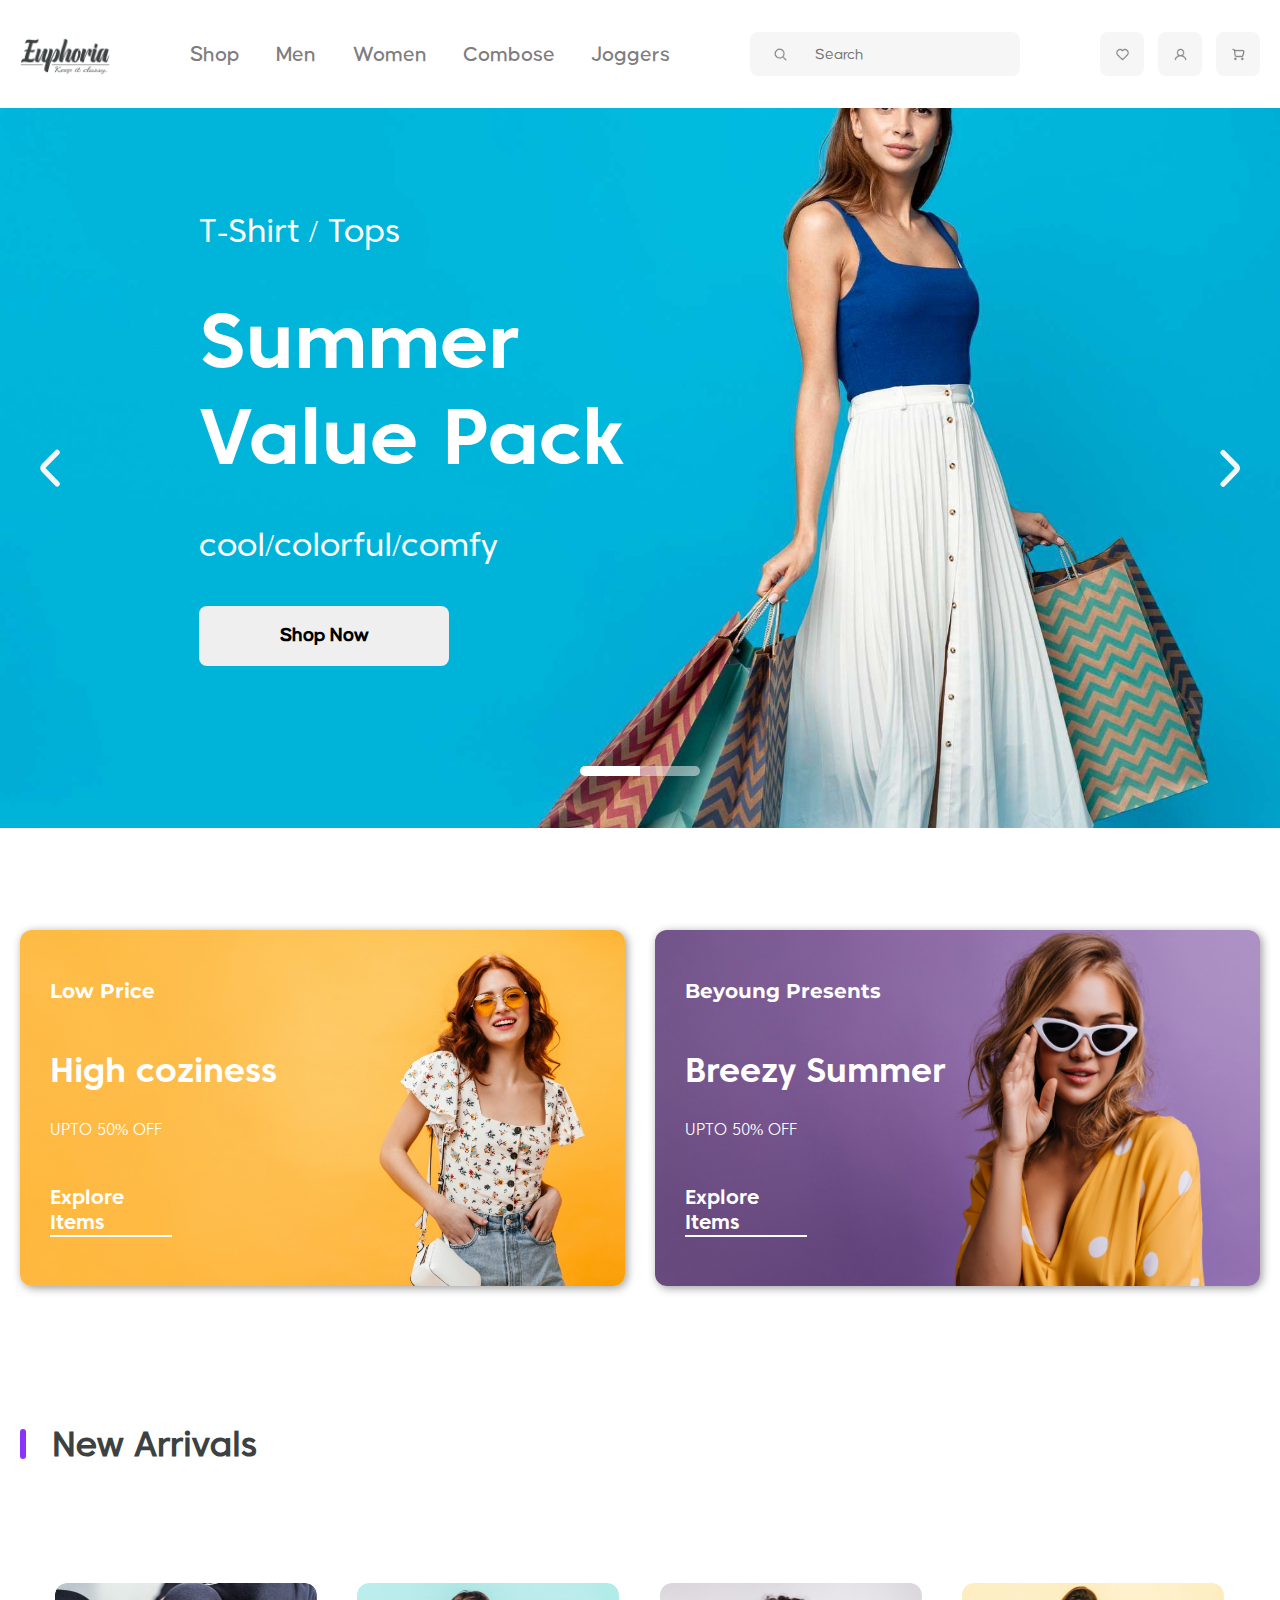
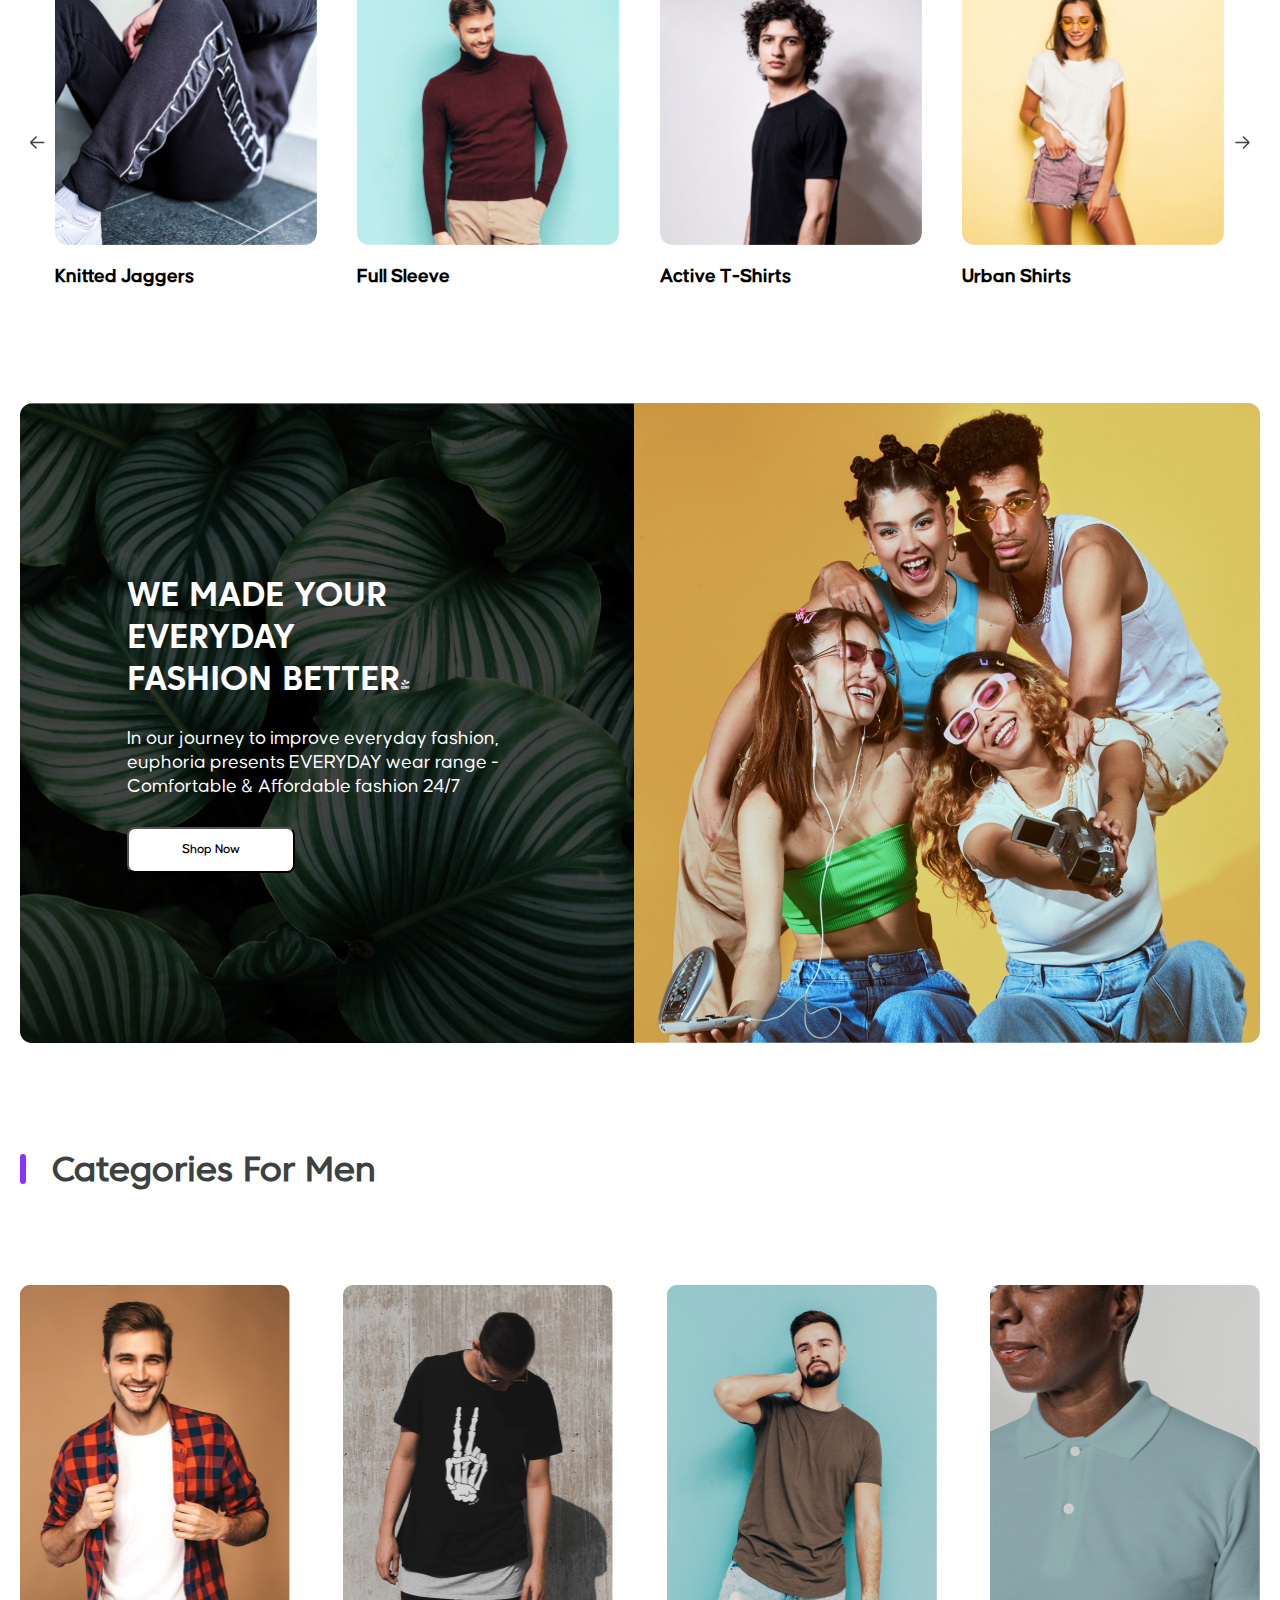
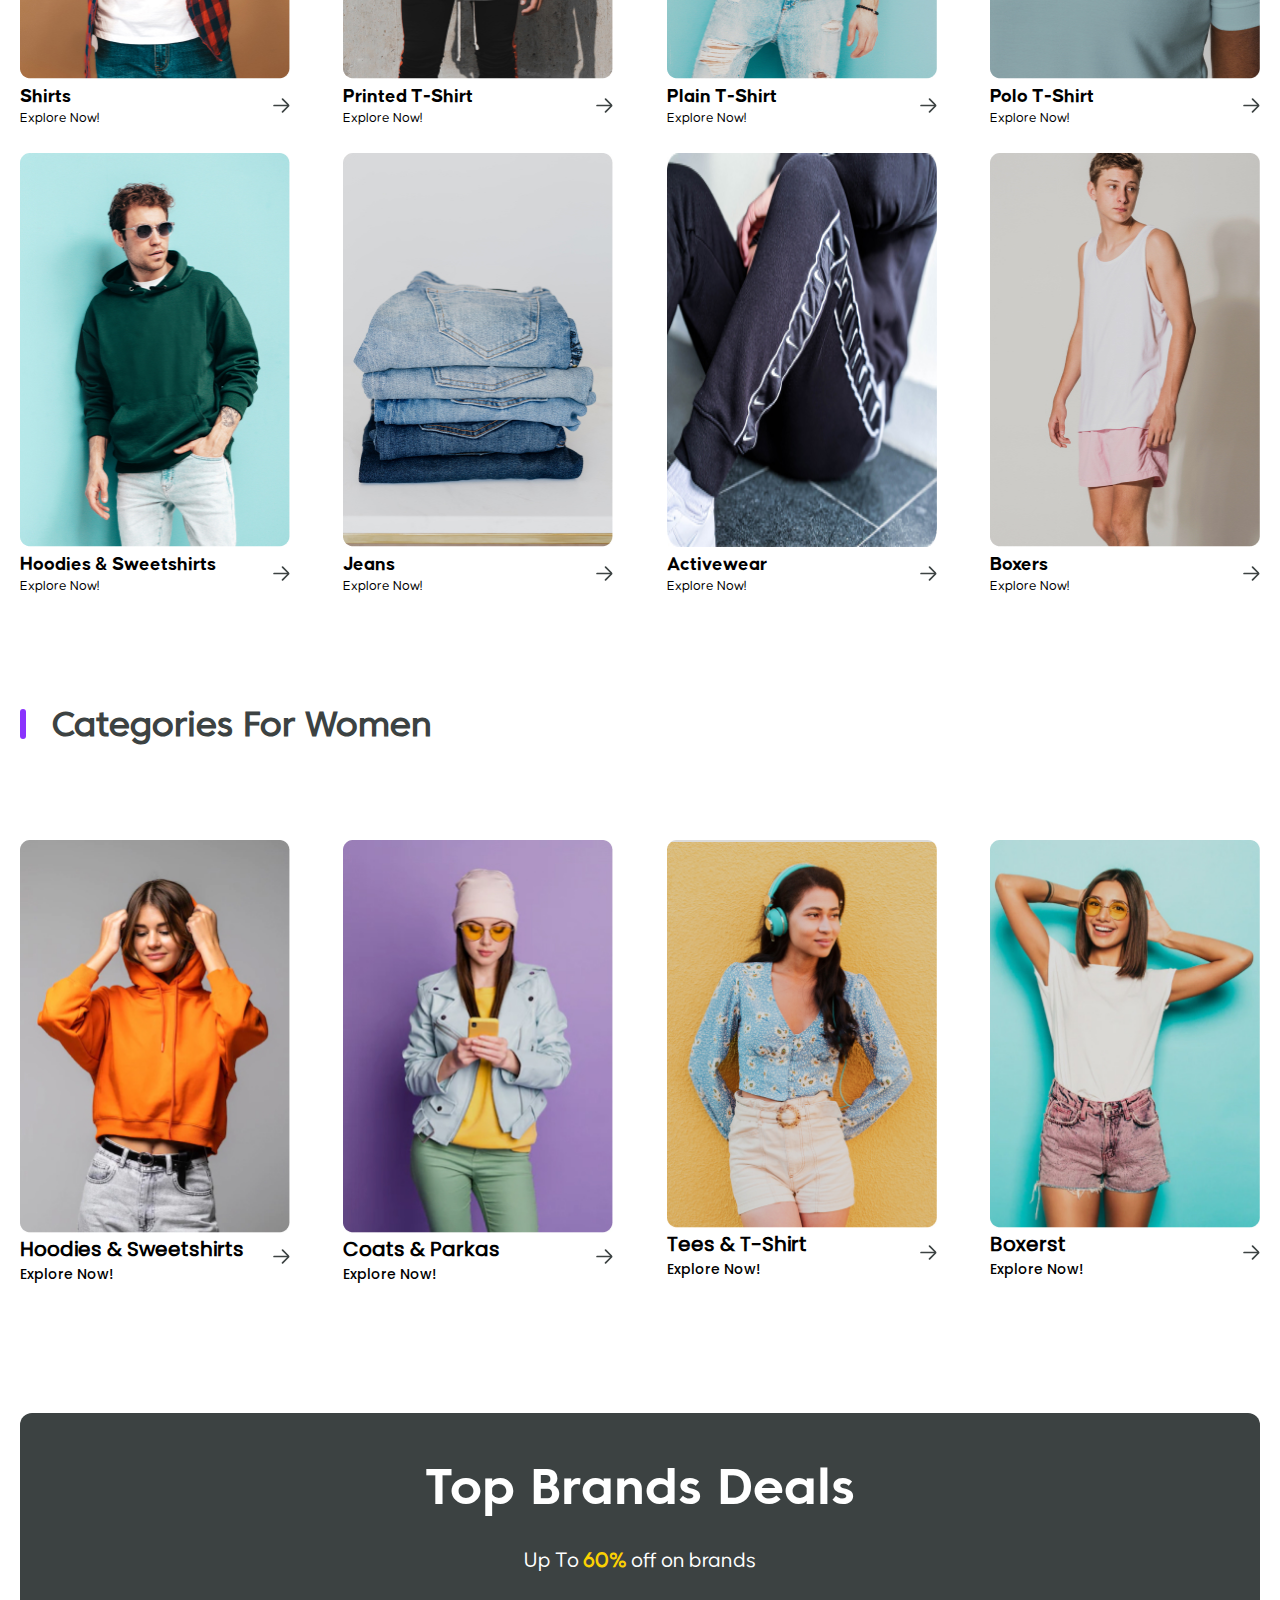
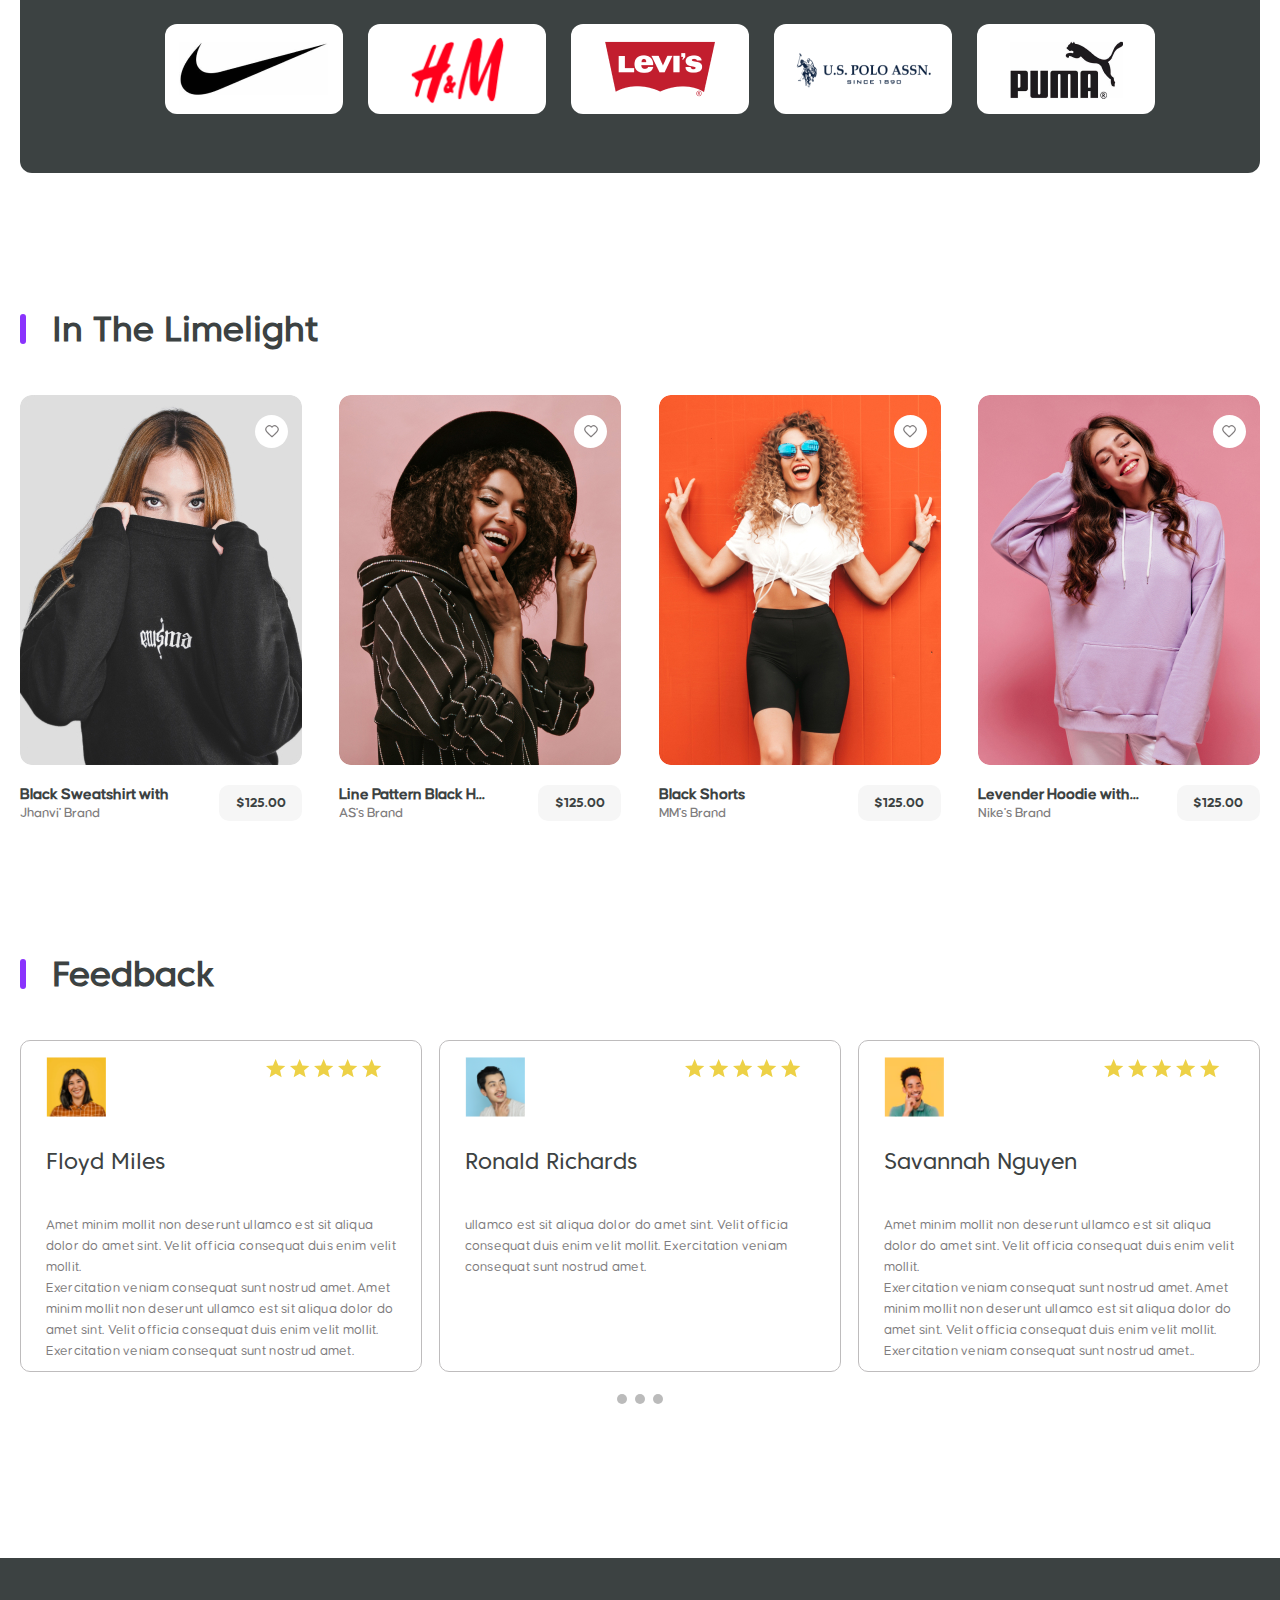
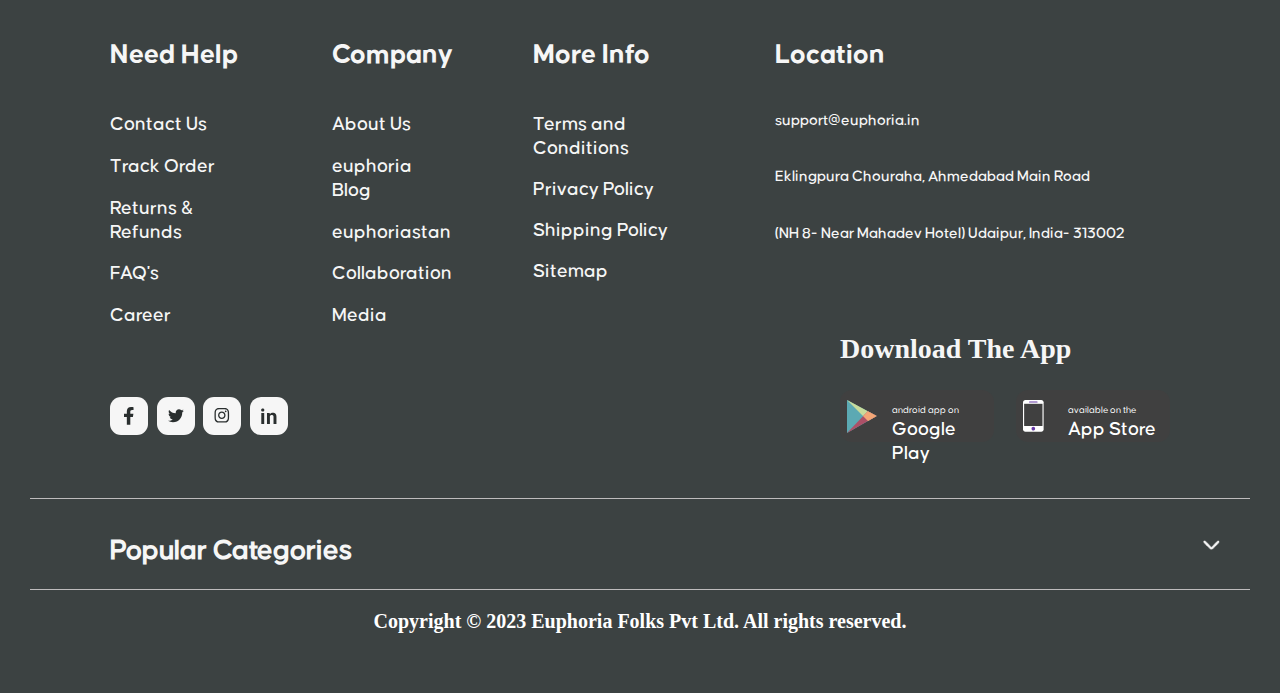
<file: index.html>
<!DOCTYPE html>
<html lang="en">
  <head>
    <meta charset="UTF-8" />
    <meta name="viewport" content="width=device-width, initial-scale=1.0" />
    <link rel="stylesheet" href="style.css" />
    <title>Euphoria</title>
  </head>
  <body>
    <header>
      <section class="wrapper">
        <section class="container">
          <h1>
            <a href="#"><img src="src/Logo.png" alt="" /></a>
          </h1>
          <section class="menu">
            <div id="overlay" onclick="closeNav()"></div>
            <ul id="mySidenav" class="sidenav">
              <li>
                <a href="#" class="closebtn" onclick="closeNav()"
                  ><img src="src/close.png" alt="close"
                /></a>
              </li>
              <li id="top"><a href="#newarrival">Shop</a></li>
              <li><a href="#formen">Men</a></li>
              <li><a href="#forwomen">Women</a></li>
              <li><a href="">Combose</a></li>
              <li><a href="">Joggers</a></li>
            </ul>
            <span class="openbtn" onclick="openNav()"
              ><img id="openbtn" src="src/menu.png" alt="open"
            /></span>
          </section>
          <ul class="category">
            <li><a href="#newarrival">Shop</a></li>
            <li><a href="#formen">Men</a></li>
            <li><a href="#forwomen">Women</a></li>
            <li><a href="">Combose</a></li>
            <li><a href="">Joggers</a></li>
          </ul>
          <div class="search">
            <span>
              <div class="left"><img src="src/search.png" alt="" /></div>
              <div class="right">
                <input type="search" placeholder="Search" />
              </div>
            </span>
          </div>
          <ul class="login">
            <li>
              <a href=""><img src="src/heart.png" alt="" /></a>
            </li>
            <li>
              <a href=""><img src="src/user.png" alt="" /></a>
            </li>
            <li>
              <a href=""><img src="src/shopping cart.png" alt="" /></a>
            </li>
          </ul>
        </section>
      </section>
    </header>
    <section class="home">
      <div class="arrows">
        <img class="left" src="src/arrow-down.svg" alt="arrow">
      </div>
      <section class="wrapper">
        <section class="homepage">
          
          <div class="bannertext">
           <div>
            <h4>T<span>-</span>Shirt <span>/</span> Tops</h4>
            <h1>Summer <br> Value Pack</h1>
            <h5>cool<span>/</span>colorful<span>/</span>comfy</h5>
            <button>Shop Now</button>
           </div>
          </div>
          <div class="slider">
            <div class="fill"></div>
            <div class="not_filled"></div>
          </div>
        </section>
      </section>
      <div class="arrows">
        <img class="right" src="src/arrow-down.svg" alt="arrow">
      </div>
    </section>
    <section class="deals">
      <section class="wrapper">
        <div class="deals">
          <div class="coziness">
            <div class="unsplash">
              <h6>Low Price</h6>
            <h2>High coziness</h2>
            <h3>UPTO 50<span>%</span> OFF</h3>
            <h6 id="underline">Explore Items</h6>
            </div>
          </div>
          <div class="summer">
            <div class="unsplash">
              <h6>Beyoung Presents</h6>
            <h2>Breezy Summer</h2>
            <h3>UPTO 50<span>%</span> OFF</h3>
            <h6 id="underline">Explore Items</h6>
            </div>
          </div>
        </div>
      </section>
    </section>
    <section id="newarrival">
      <section class="wrapper">
        <div class="newarrival">
          <div class="text">
            <p></p>
            <h6>New Arrivals</h6>
            </div>
            <div class="arrow">
              <div class="newarrivalarrow">
                <img src="src/newarrival_arrow-left.svg" alt="">
              </div>
             <div class="items">
              <div class="item">
                <div class="img">
                  <img src="src/item1.jpg" alt="" />
                </div>
                <h6>Knitted Jaggers</h6>
              </div>
              <div class="item">
                <div class="img">                
                  <img src="src/item2.jpg" alt="" />
              </div>
                <h6>Full Sleeve</h6>
              </div>
              <div class="item">
                <div class="img">
                  <img src="src/item3.jpg" alt="" />

                </div>
                <h6>Active T-Shirts</h6>
              </div>
              <div class="item">
                <div class="img">
                  <img src="src/item4.jpg" alt="" />

                </div>
                <h6>Urban Shirts</h6>
          </div>
             </div>
             <div class="newarrivalarrow">
              <img src="src/newarrival_arrow-right.svg" alt="">
             </div>
        </div>
      </section>
    </section>
    <section class="everyday">
      <section class="wrapper">
        <div class="everyday">
          <div class="frame">
            <div class="headline">
              <h1>WE MADE YOUR EVERYDAY <br> FASHION BETTER!</h1>
              <h4>In our journey to improve everyday fashion, <br> euphoria presents EVERYDAY wear range - <br> Comfortable & Affordable fashion 24/7</h4>
              <button>Shop Now</button>
            </div>
          </div>
          <div class="rectangle">
            <img src="src/rectangle.png" alt="">
          </div>
        </div>
      </section>
    </section>
    <section id="formen">
      <section class="wrapper">
        <div class="formen">
          <div class="text">
            <p></p>
            <h6>Categories For Men</h6>
            </div>
        <div class="category">
          <ul>
            <li>
              <img class="men" src="src/img-5.jpg" alt="01">
               <div class="frame10">
                <div class="left">
                  <h3>Shirts</h3>
                  <h6>Explore Now!</h6></div>
                <div class="right">
                  <img src="src/arrow-right.svg" alt="">
                </div>
              </div>
            </li>
            <li>
              <img class="men"src="src/men2.jpg" alt="02">
              <div class="frame10">
                <div class="left">
                  <h3>Printed T-Shirt</h3>
                  <h6>Explore Now!</h6>
                </div>
                <div class="right">
                  <img src="src/arrow-right.svg" alt="">
                </div>
            </div>
          </li>
            <li>
              <img class="men" src="src/men3.jpg" alt="03">
              <div class="frame10">
                <div class="left">
                  <h3>Plain T-Shirt</h3>
                  <h6>Explore Now!</h6>
                </div>
                <div class="right">
                  <img src="src/arrow-right.svg" alt="">
                </div>
               
            </div>
          </li>
            <li>
              <img class="men" src="src/men4.jpg" alt="04">
              <div class="frame10">
                <div class="left">
                  <h3>Polo T-Shirt</h3>
                  <h6>Explore Now!</h6>
                </div>
                <div class="right">
                  <img src="src/arrow-right.svg" alt="">
                </div>
               
            </div>
          </li> 
          </ul>
          <ul>
            <li>
              <img class="men" src="src/men5.jpg" alt="05">
              <div class="frame10">
                <div class="left">
                  <h3>Hoodies & Sweetshirts</h3>
                  <h6>Explore Now!</h6>
                </div>
                <div class="right">
                  <img src="src/arrow-right.svg" alt="">
                </div>
              
            </div>
          </li>
            <li>
              <img class="men" src="src/men6.jpg" alt="06">
              <div class="frame10">
                <div class="left">
                  <h3>Jeans</h3>
              <h6>Explore Now!</h6>
                </div>
                <div class="right">
                  <img src="src/arrow-right.svg" alt="">
                </div>
                
            </div>
          </li>
            <li>
              <img class="men" src="src/men7.jpg" alt="07">
              <div class="frame10">
                <div class="left">
                  <h3>Activewear</h3>
                  <h6>Explore Now!</h6>
                </div>
                <div class="right">
                  <img src="src/arrow-right.svg" alt="">
                </div>
               
            </div>
          </li>
            <li>
              <img class="men" src="src/men8.jpg" alt="08">
              <div class="frame10">
                <div class="left">
                  <h3>Boxers</h3>
                  <h6>Explore Now!</h6>
                </div>
                <div class="right">
                  <img src="src/arrow-right.svg" alt="">
                </div>
              
            </div>
          </li>
          </ul>
        </div>
        </div>
      </section>
    </section>
    <section id="forwomen">
      <section class="wrapper">
        <div class="forwomen">
          <div class="text">
            <p></p>
            <h6>Categories For Women</h6>
            </div>
      <ul>
        <li>
          <img class="wmen" src="src/wmen1.jpg" alt="01">
           <div class="frame10">
            <div class="left">
              <h3>Hoodies & Sweetshirts</h3>
            <h6>Explore Now!</h6>
            </div>
            <div class="right">
              <img src="src/arrow-right.svg" alt="">
            </div>
          </div>
        </li>
        <li>
          <img class="wmen" src="src/wmen2.jpg" alt="02">
          <div class="frame10">
            <div class="left">
              <h3>Coats & Parkas</h3>
          <h6>Explore Now!</h6>
            </div>
            <div class="right">
              <img src="src/arrow-right.svg" alt="">
            </div>
        </div>
      </li>
        <li>
          <img class="wmen" src="src/wmen3.jpg" alt="03">
          <div class="frame10">
            <div class="left">
              <h3>Tees & T-Shirt </h3>
          <h6>Explore Now!</h6>
            </div>
            <div class="right">
              <img src="src/arrow-right.svg" alt="">
            </div>
        </div>
      </li>
        <li>
          <img class="wmen" src="src/wmen4.jpg" alt="04">
          <div class="frame10">
            <div class="left">
              <h3>Boxerst</h3>
          <h6>Explore Now!</h6>
            </div>
            <div class="right">
              <img src="src/arrow-right.svg" alt="">
            </div>
        </div>
      </li> 
      </ul>
        </div>
      </section>
    </section>
    <section class="brands">
      <section class="wrapper">
        <div class="brands">
          <span class="top">Top Brands Deals</span>
          <span class="off">Up To <span class="yellow">60%</span> off on brands</span>
          <ul>
            <li>
              <div>
                <img src="src/nike.png" alt="">
              </div>
            </li>
            <li>
              <div>
                <img src="src/hm.png" alt="">
              </div>
            </li>
            <li>
              <div>
                <img src="src/levis.png" alt="">
              </div>
            </li>
            <li>
              <div>
                <img src="src/polo.png" alt="">
              </div>
            </li>
            <li>
              <div>
                <img src="src/puma.png" alt="">
              </div>
            </li>
          </ul>
        </div>
      </section>
    </section>
    <section class="limelight">
      <section class="wrapper">
        <div class="limelight">
          <div class="text">
            <p></p>
            <h6>In The Limelight</h6>
            </div>
          <ul>
            <li>
              <img class="light" src="src/light1.jpg" alt="01">
              <div class="frame98">
                <div class="frame51">
                  <span class="topframe">Black Sweatshirt with</span>
                  <span class="bottomframe">Jhanvi' Brand</span>
                </div>
                
                <span class="button">
                  $125.00
                </span>
              </div>
              <div class="heart">
                <img class="hart" src="src/hart.svg" alt="">
                <img class="hover_hart" src="src/love.png" alt="">
              </div>
            </li>
            <li>
              <img class="light" src="src/light2.jpg" alt="02">
              <div class="frame98">
                <div class="frame51">
                  <span class="topframe">Line Pattern Black H...</span>
                <span class="bottomframe">AS's Brand</span>
              </div>
              
              <span class="button">
                $125.00
              </span>
              </div>
              <div class="heart">
                <img class="hart" src="src/hart.svg" alt="">
                <img class="hover_hart" src="src/love.png" alt="">
              </div>
          </li>
            <li>
              <img class="light" src="src/light3.jpg" alt="03">
              <div class="frame98">
                <div class="frame51">
                  <span class="topframe">Black Shorts </span>
                <span class="bottomframe">MM's Brand</span>
              </div>
              
              <span class="button">
                $125.00
              </span>
              </div>
              <div class="heart">
                <img class="hart" src="src/hart.svg" alt="">
                <img class="hover_hart" src="src/love.png" alt="">
              </div>
          </li>
            <li>
              <img class="light" src="src/light.jpg" alt="04">
            <div class="frame98">
              <div class="frame51">
                <span class="topframe">Levender Hoodie with...</span>
              <span class="bottomframe">Nike's Brand</span>
            </div>
            
            <span class="button">
              $125.00
            </span>
            </div>
            <div class="heart">
              <img class="hart" src="src/hart.svg" alt="">
              <img class="hover_hart" src="src/love.png" alt="">
            </div>
          </li> 
          </ul>
        </div>
      </section>
    </section>
    <section class="feedback">
      <section class="wrapper">
        <div class="feedback-section">
          <div class="text">
            <p></p>
            <h6>Feedback</h6>
            </div>
          <div class="feedbacktest slideshow-container">
            <div class="myslides fade">
              <div class="feedback-card">
            
                <div class="profile">
                  <img src="src/span-1.svg" alt="Floyd Miles">
                  <ul class="stars">
                    <li><img src="src/star.svg" alt=""></li>
                    <li><img src="src/star.svg" alt=""></li>
                    <li><img src="src/star.svg" alt=""></li>
                    <li><img src="src/star.svg" alt=""></li>
                    <li><img src="src/star.svg" alt=""></li>
                  </ul>
                </div>
                <span>Floyd Miles</span>
                <p> Amet minim mollit non deserunt ullamco est sit aliqua dolor do amet sint. Velit officia consequat duis enim velit mollit. <br>
                  Exercitation veniam consequat sunt nostrud amet. Amet minim mollit non deserunt ullamco est sit aliqua dolor do amet sint. Velit officia consequat duis enim velit mollit. Exercitation veniam consequat sunt nostrud amet.</p>
            </div>
            </div>
          <div class="myslides fade">
            <div class="feedback-card">
              <div class="profile">
                <img src="src/span-2.svg" alt="Ronald Richards">
                <ul class="stars">
                  <li><img src="src/star.svg" alt=""></li>
                  <li><img src="src/star.svg" alt=""></li>
                  <li><img src="src/star.svg" alt=""></li>
                  <li><img src="src/star.svg" alt=""></li>
                  <li><img src="src/star.svg" alt=""></li>
                </ul>
              </div>
              <span>Ronald Richards</span>
              <p>ullamco est sit aliqua dolor do amet sint. Velit officia consequat duis enim velit mollit.
                Exercitation veniam consequat sunt nostrud amet.</p>
          </div>
          </div>
          <div class="myslides fade">
            <div class="feedback-card">
              <div class="profile">
                <img src="src/span-3.svg" alt="Savannah Nguyen">
                <ul class="stars">
                  <li><img src="src/star.svg" alt=""></li>
                  <li><img src="src/star.svg" alt=""></li>
                  <li><img src="src/star.svg" alt=""></li>
                  <li><img src="src/star.svg" alt=""></li>
                  <li><img src="src/star.svg" alt=""></li>
                </ul>
              </div>
              <span>Savannah Nguyen</span>
              <p>Amet minim mollit non deserunt ullamco est sit aliqua dolor do amet sint. Velit officia consequat duis enim velit mollit. <br>
                Exercitation veniam consequat sunt nostrud amet. Amet minim mollit non deserunt ullamco est sit aliqua dolor do amet sint. Velit officia consequat duis enim velit mollit. Exercitation veniam consequat sunt nostrud amet..</p>
          </div>
          </div>
          </div>
          <div style="text-align:center; margin-top: 20px;">
            <span class="dot" onclick="currentSlide(1)"></span> 
            <span class="dot" onclick="currentSlide(2)"></span> 
            <span class="dot" onclick="currentSlide(3)"></span> 
          </div>
        </div>
      </section>
    </section>
    <footer class="footer">
      <section class="wrapper">
        <div class="footer">
          <div class="frame123">
            <div class="footer-column">
              <span>Need Help</span>
              <ul class="contact">
                <li><a href="#">Contact Us</a></li>
                <li><a href="#">Track Order</a></li>
                <li><a href="#">Returns & Refunds</a></li>
                <li><a href="#">FAQ's</a></li>
                <li><a href="#">Career</a></li>
              </ul>
            </div>
            <div class="footer-column">
              <span>Company</span>
              <ul class="about">
                <li><a href="#">About Us</a></li>
                <li><a href="#">euphoria Blog</a></li>
                <li><a href="#">euphoriastan</a></li>
                <li><a href="#">Collaboration</a></li>
                <li><a href="#">Media</a></li>
              </ul>
            </div>
            <div class="footer-column">
              <span>More Info</span>
              <ul class="terms">
                <li><a href="#">Terms and Conditions</a></li>
                <li><a href="#">Privacy Policy</a></li>
                <li><a href="#">Shipping Policy</a></li>
                <li><a href="#">Sitemap</a></li>
              </ul>
            </div>
            <div class="footer-column">
              <span>Location</span>
              <p class="support"><a href="">support@euphoria.in</a></p>
              <p><a href="">Eklingpura Chouraha, Ahmedabad Main Road</a></p>
              <p>
                <a href="">(NH 8- Near Mahadev Hotel) Udaipur, India- 313002</a>
              </p>
            </div>
          </div>
          <div class="icon">
            <div class="social-icons">
              <a href="https://www.facebook.com" target="_blank">
                <img src="src/facebook.svg" alt="Facebook"/>
                <img class="hover_icon" src="src/facebook_hover.png" alt="Facebook"/>
              </a>
              <a href="https://www.twitter.com" target="_blank">
                <img src="src/twitter.svg" alt="Twitter"/>
                <img class="hover_icon" src="src/twitter_hover.png" alt="Twitter"/>
              </a>
              <a href="https://www.instagram.com" target="_blank">
                <img src="src/instagram.svg" alt="Instagram"/>
                <img class="hover_icon" src="src/instagram_hover.png" alt="Instagram"/>
              </a>
              <a href="https://www.linkedin.com" target="_blank">
                <img src="src/linkedin.svg" alt="LinkedIn"/>
                <img class="hover_icon" src="src/linkedin_hover.png" alt="LinkedIn"/>
              </a>
            </div>

            <div class="app">
              <span class="download"> Download The App </span>
              <ul>
                <li>
                  <div class="left">
                    <img src="src/playstore.svg" alt="Google Play" />
                  </div>
                  <div class="right">
                    <span class="avail">android app on</span>
                    <span class="device"> Google Play </span>
                  </div>
                </li>
                <li>
                  <div class="left">
                    <img src="src/phone.svg" alt="App Store" />
                  </div>
                  <div class="right">
                    <span class="avail">available on the</span>
                    <span class="device">App Store</span>
                  </div>
                </li>
              </ul>
            </div>
          </div>
          <div class="popular">
            <span class="popular">Popular Categories</span>
            <div>
              <img src="src/Icon.png" alt="" />
            </div>
          </div>
          <div class="bottom">
            <span>
              <p>
                Copyright © 2023 Euphoria Folks Pvt Ltd. All rights reserved.
              </p>
            </span>
          </div>
        </div>
      </section>
    </footer>
    <script>
      function openNav() {
        document.getElementById("mySidenav").style.width = "25% ";
        document.getElementById("openbtn").style.width = "0";
        document.getElementById("overlay").style.width = "76%";
      }

      function closeNav() {
        document.getElementById("mySidenav").style.width = "0";
        document.getElementById("openbtn").style.width = "25px";
        document.getElementById("overlay").style.width = "0";
      }
      let slideIndex = 0;
      function currentSlide(){
        if (screen.width <= 980){
          showSlides();
        }
      }

      function showSlides() {
        let i;
        let slides = document.getElementsByClassName("myslides");
        let dots = document.getElementsByClassName("dot");
        for (i = 0; i < slides.length; i++) {
          slides[i].style.display = "none";  
        }
        slideIndex++;
        if (slideIndex > slides.length) {slideIndex = 1}    
        for (i = 0; i < dots.length; i++) {
          dots[i].className = dots[i].className.replace(" active", "");
        }
        slides[slideIndex-1].style.display = "block";  
        dots[slideIndex-1].className += " active";
        setTimeout(showSlides, 2000);
      }

      function responsive(viewport) {
        if (viewport.matches) {
          showSlides();
        } else {
          let slides = document.getElementsByClassName("myslides");
          for (let i = 0; i < slides.length; i++) {
            slides[i].style.display = "block";
          }
        }
      }

      var viewport = window.matchMedia("(max-width: 980px)");
      responsive(viewport);
      viewport.addEventListener("change", function () {
        responsive(viewport);
      });
        
    

     

    </script>
  </body>
</html>
</file>
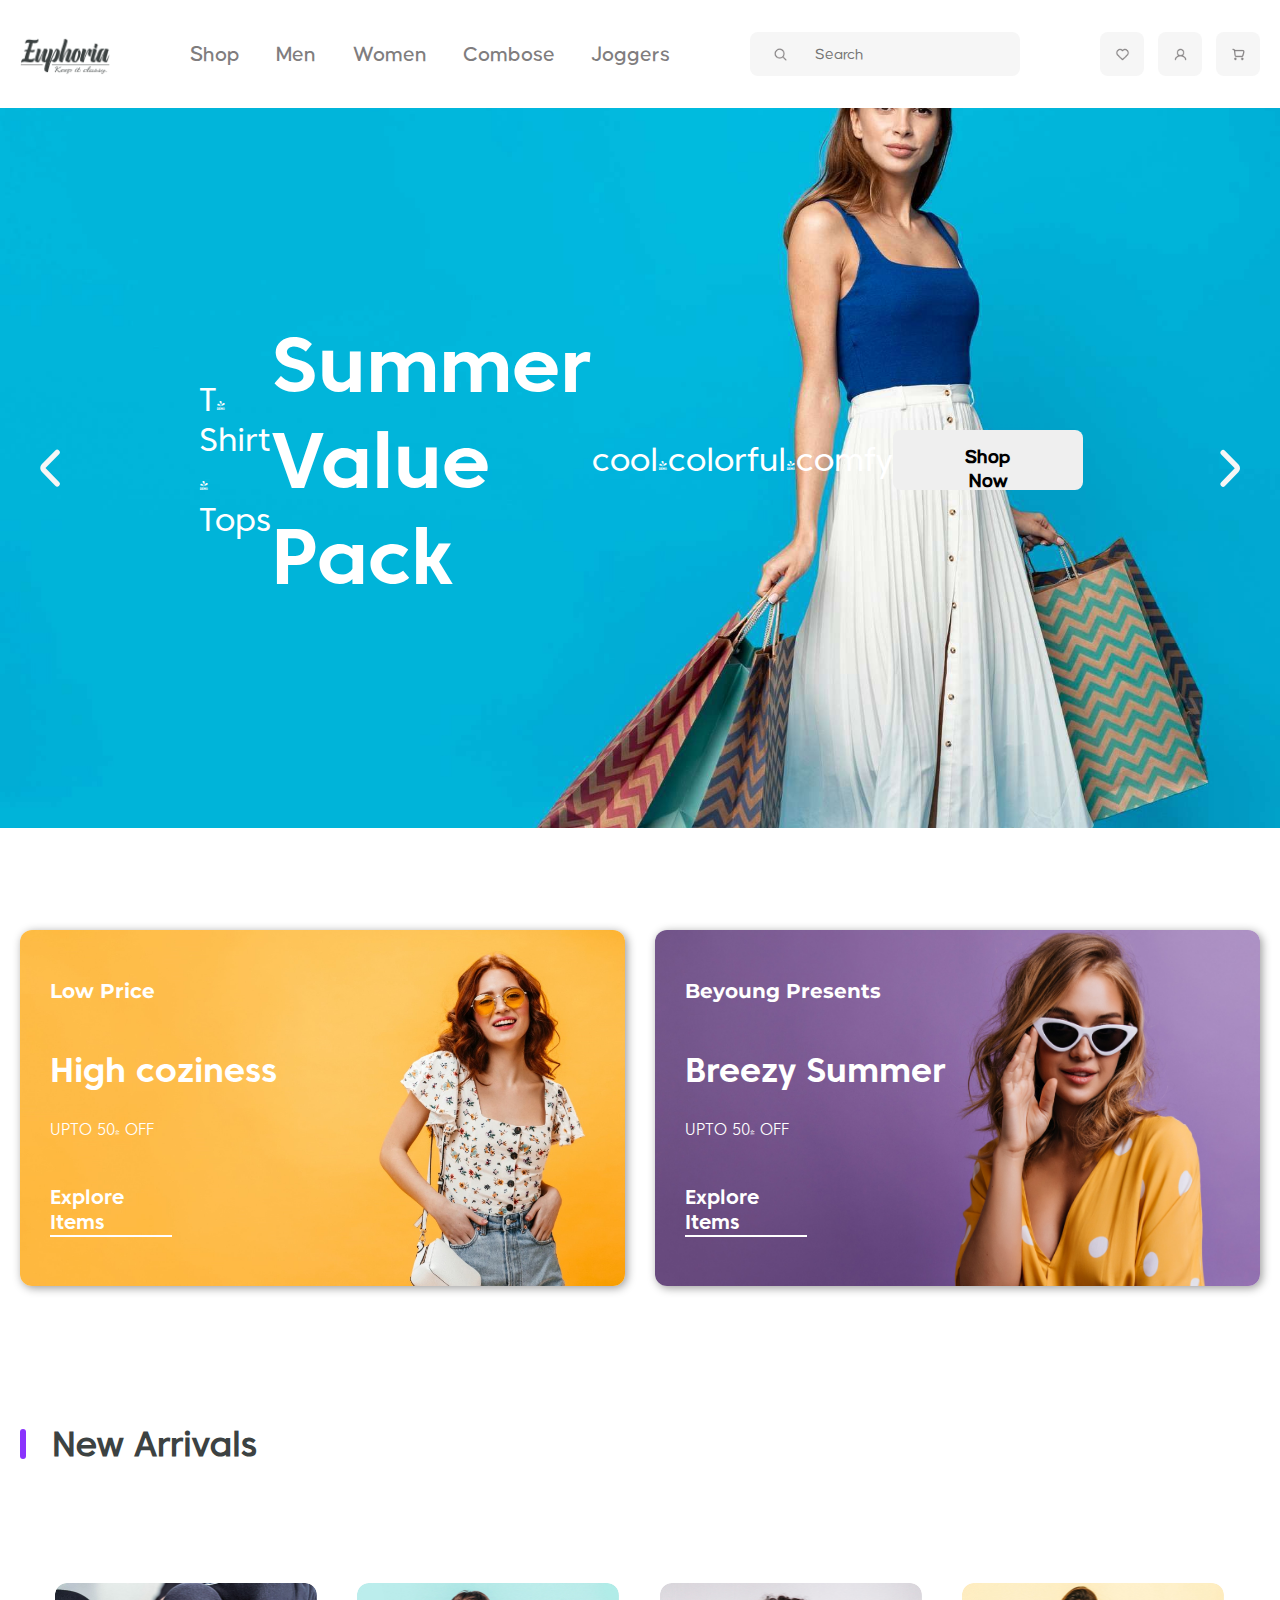
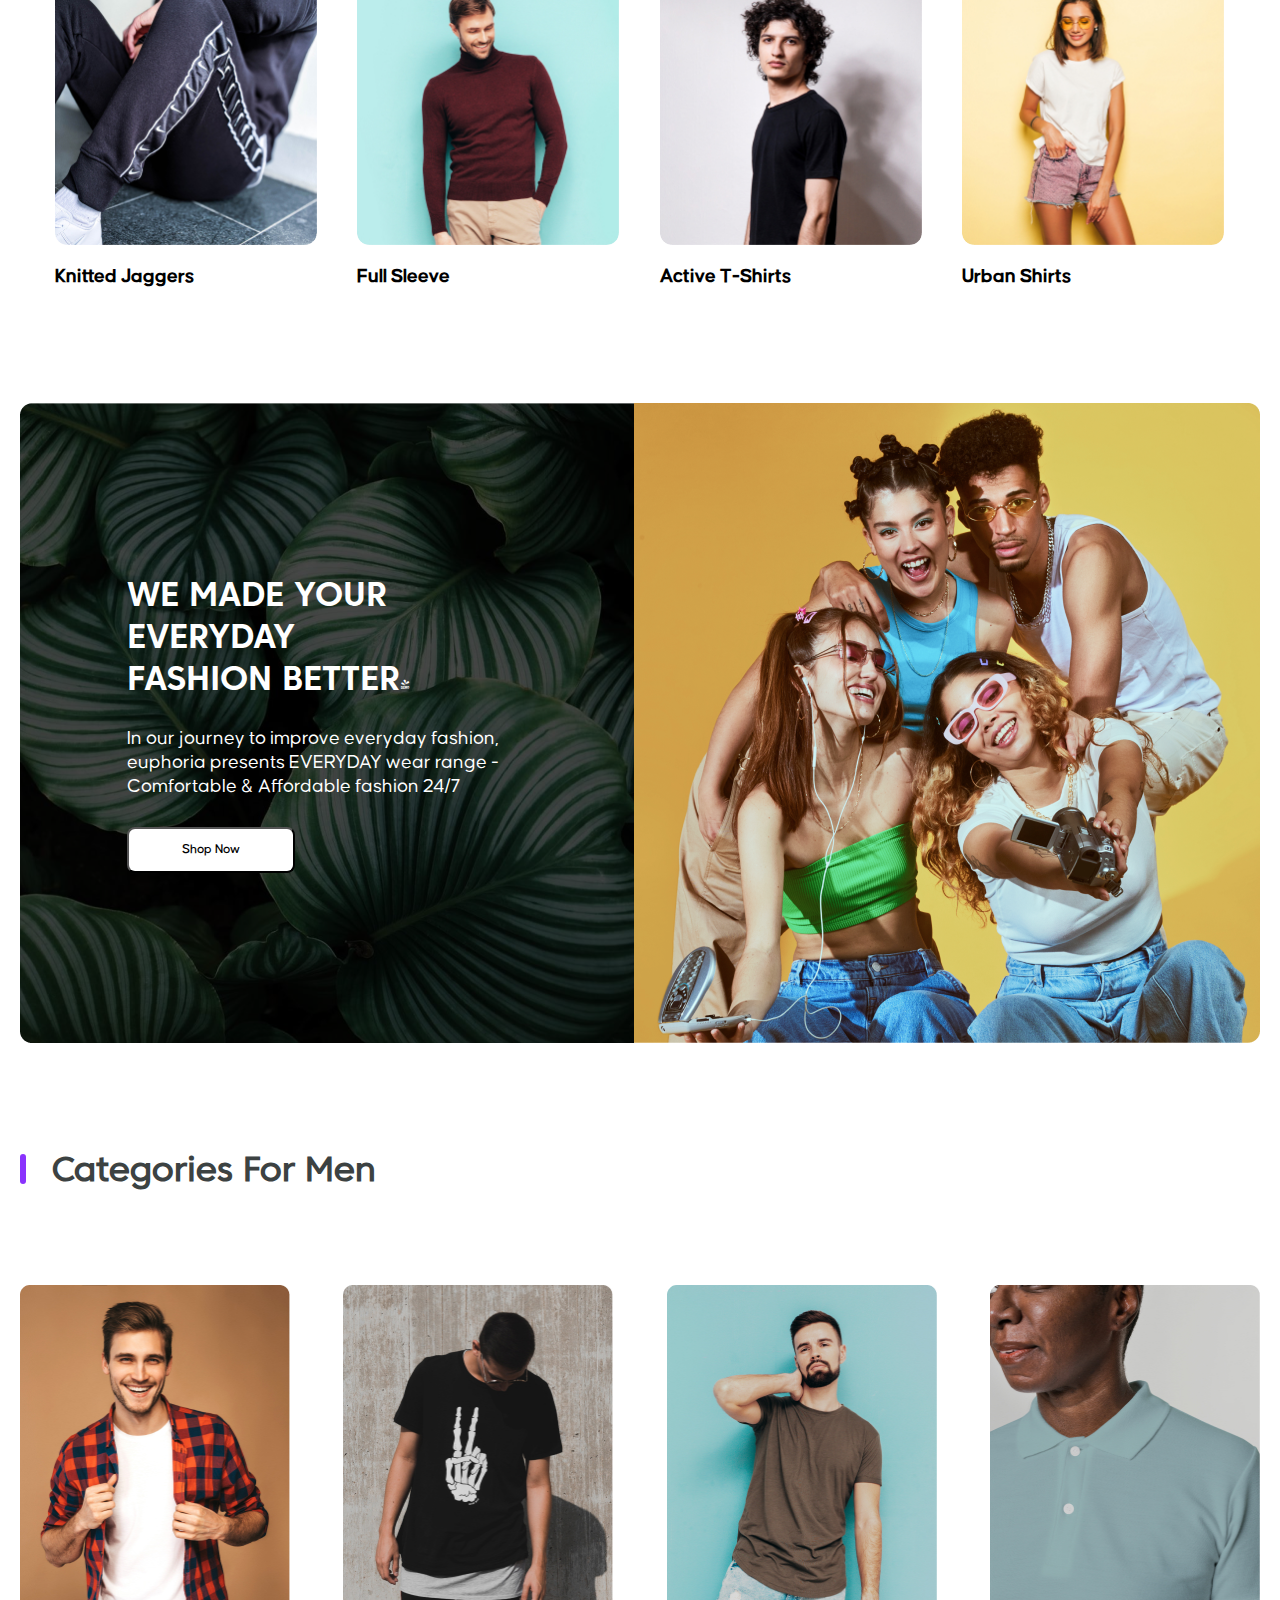
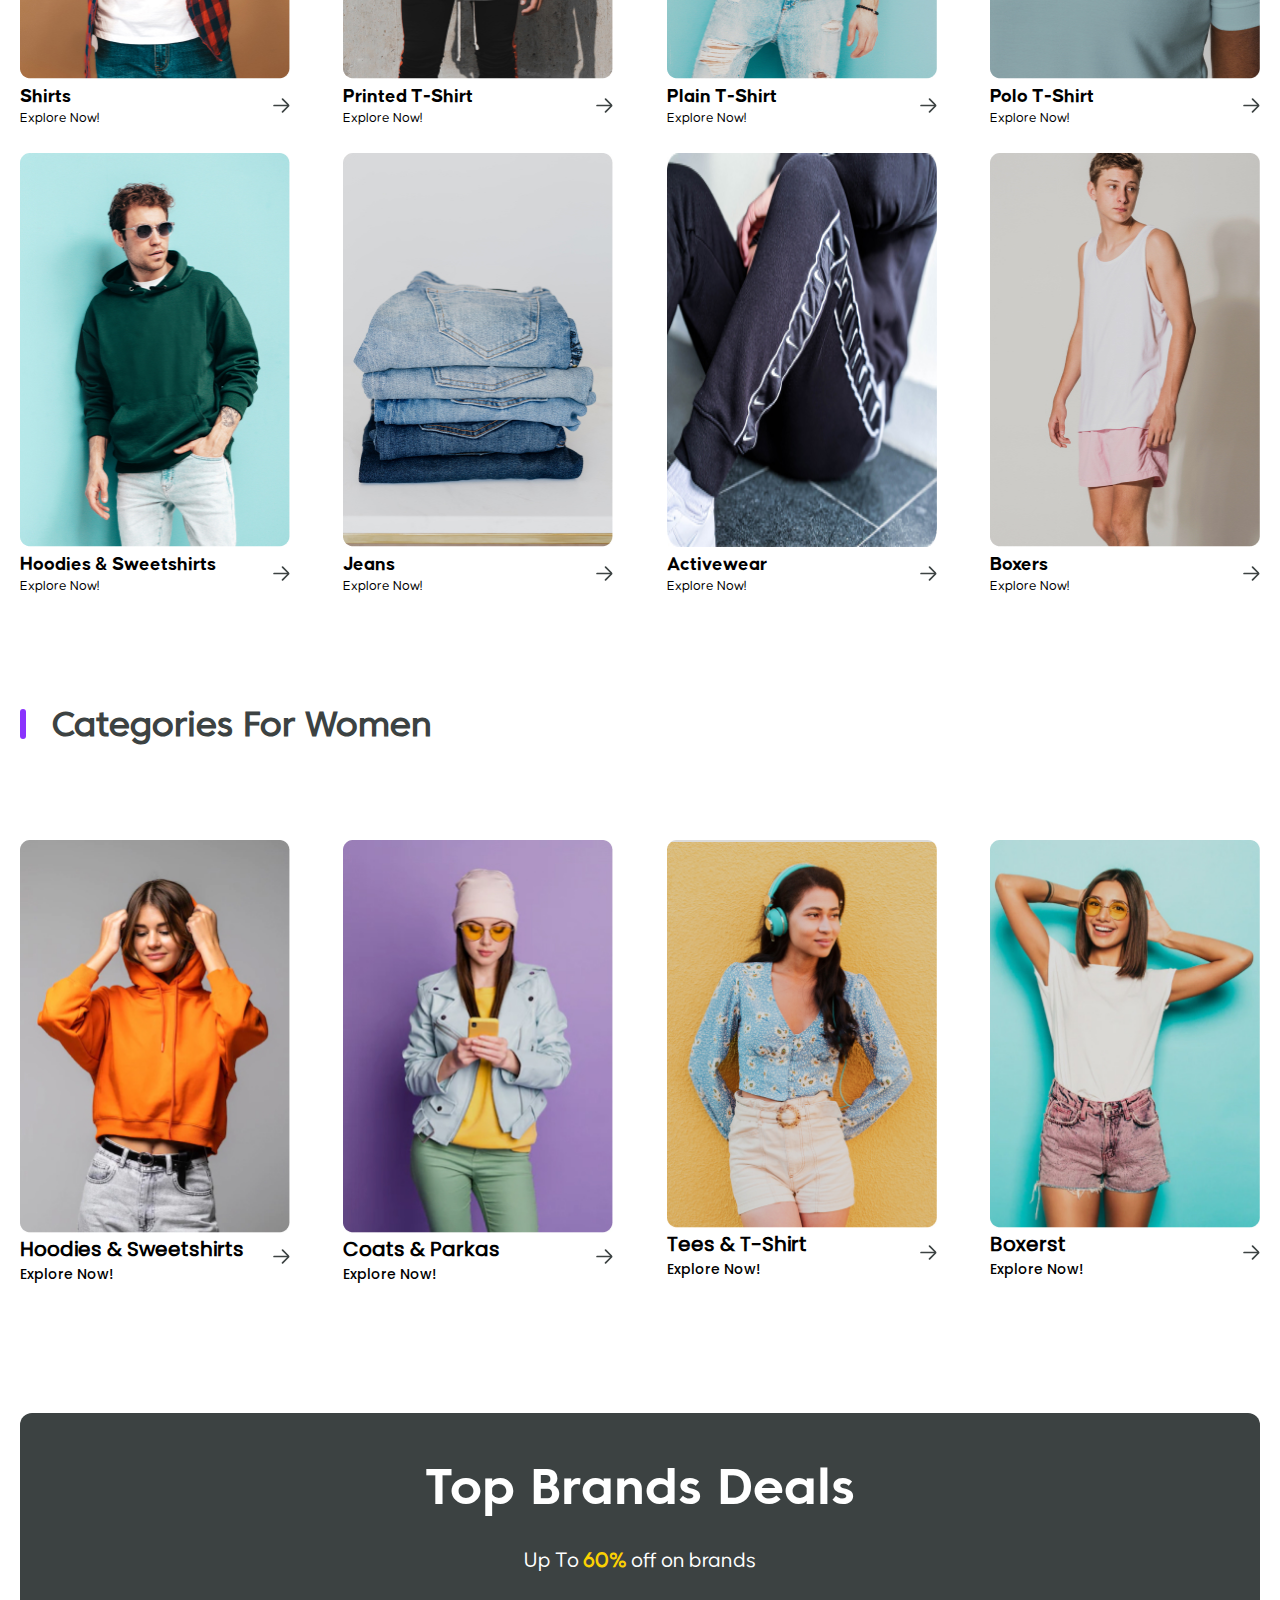
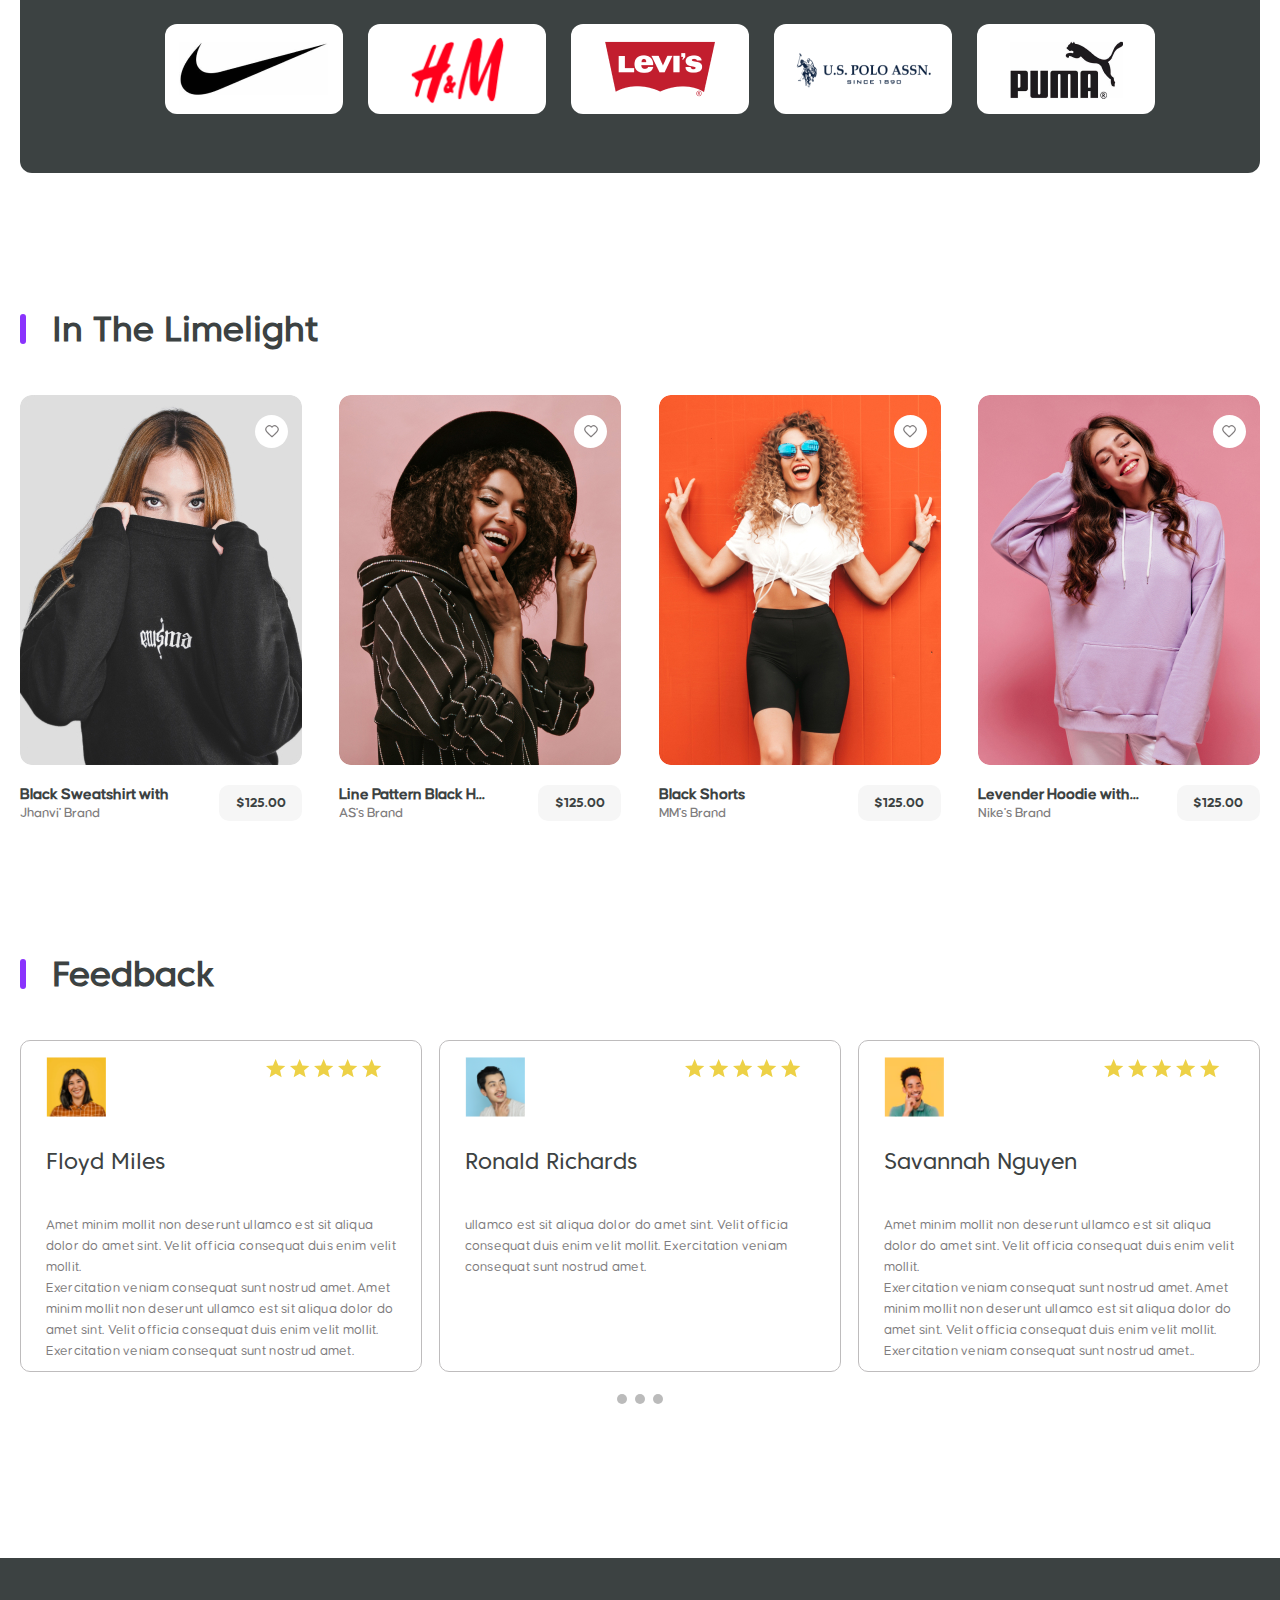
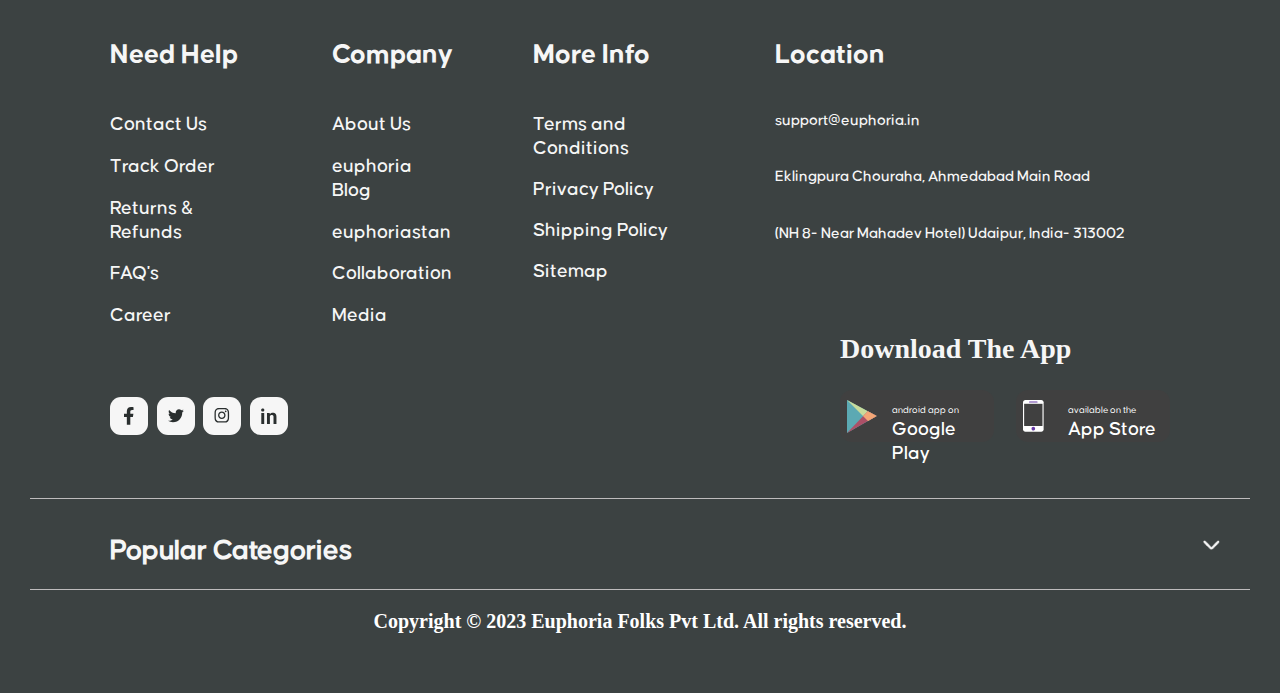
<file: index1.html>
<!DOCTYPE html>
<html lang="en">
  <head>
    <meta charset="UTF-8" />
    <meta name="viewport" content="width=device-width, initial-scale=1.0" />
    <link rel="stylesheet" href="style.css" />
    <title>Euphoria</title>
  </head>
  <body>
    <header>
      <section class="wrapper">
        <section class="container">
          <h1>
            <a href="#"><img src="src/Logo.png" alt="" /></a>
          </h1>
          <section class="menu">
            <div id="overlay" onclick="closeNav()"></div>
            <ul id="mySidenav" class="sidenav">
              <li>
                <a href="#" class="closebtn" onclick="closeNav()"
                  ><img src="src/close.png" alt="close"
                /></a>
              </li>
              <li id="top"><a href="#newarrival">Shop</a></li>
              <li><a href="#formen">Men</a></li>
              <li><a href="#forwomen">Women</a></li>
              <li><a href="">Combose</a></li>
              <li><a href="">Joggers</a></li>
            </ul>
            <span class="openbtn" onclick="openNav()"
              ><img id="openbtn" src="src/menu.png" alt="open"
            /></span>
          </section>
          <ul class="category">
            <li><a href="#newarrival">Shop</a></li>
            <li><a href="#formen">Men</a></li>
            <li><a href="#forwomen">Women</a></li>
            <li><a href="">Combose</a></li>
            <li><a href="">Joggers</a></li>
          </ul>
          <div class="search">
            <span>
              <div class="left"><img src="src/search.png" alt="" /></div>
              <div class="right">
                <input type="search" placeholder="Search" />
              </div>
            </span>
          </div>
          <ul class="login">
            <li>
              <a href=""><img src="src/heart.png" alt="" /></a>
            </li>
            <li>
              <a href=""><img src="src/user.png" alt="" /></a>
            </li>
            <li>
              <a href=""><img src="src/shopping cart.png" alt="" /></a>
            </li>
          </ul>
        </section>
      </section>
    </header>
    <section class="home">
      <div class="arrows">
        <img class="left" src="src/arrow-down.svg" alt="arrow">
      </div>
      <section class="wrapper">
        <section class="homepage">
          
          <div class="bannertext">
            <h4>T-Shirt / Tops</h4>
            <h1>Summer <br> Value Pack</h1>
            <h5>cool/colorful/comfy</h5>
            <button>Shop Now</button>
          </div>
          
        </section>
      </section>
      <div class="arrows">
        <img class="right" src="src/arrow-down.svg" alt="arrow">
      </div>
    </section>
    <section class="deals">
      <section class="wrapper">
        <div class="deals">
          <div class="coziness">
            <div class="unsplash">
              <h6>Low Price</h6>
            <h2>High coziness</h2>
            <h3>UPTO 50% OFF</h3>
            <h6 id="underline">Explore Items</h6>
            </div>
          </div>
          <div class="summer">
            <div class="unsplash">
              <h6>Beyoung Presents</h6>
            <h2>Breezy Summer</h2>
            <h3>UPTO 50% OFF</h3>
            <h6 id="underline">Explore Items</h6>
            </div>
          </div>
        </div>
      </section>
    </section>
    <section id="newarrival">
      <section class="wrapper">
        <div class="newarrival">
          <div class="text">
            <p></p>
            <h6>New Arrivals</h6>
            </div>
            <div class="arrow">
             <div class="items">
              <div class="item">
                <div class="img">
                  <img src="src/item1.jpg" alt="" />
                </div>
                <h6>Knitted Jaggers</h6>
              </div>
              <div class="item">
                <div class="img">                
                  <img src="src/item2.jpg" alt="" />
              </div>
                <h6>Full Sleeve</h6>
              </div>
              <div class="item">
                <div class="img">
                  <img src="src/item3.jpg" alt="" />

                </div>
                <h6>Active T-Shirts</h6>
              </div>
              <div class="item">
                <div class="img">
                  <img src="src/item4.jpg" alt="" />

                </div>
                <h6>Urban Shirts</h6>
          </div>
             </div>
        </div>
      </section>
    </section>
    <section class="everyday">
      <section class="wrapper">
        <div class="everyday">
          <div class="frame">
            <div class="headline">
              <h1>WE MADE YOUR EVERYDAY <br> FASHION BETTER!</h1>
              <h4>In our journey to improve everyday fashion, <br> euphoria presents EVERYDAY wear range - <br> Comfortable & Affordable fashion 24/7</h4>
              <button>Shop Now</button>
            </div>
          </div>
          <div class="rectangle">
            <img src="src/rectangle.png" alt="">
          </div>
        </div>
      </section>
    </section>
    <section id="formen">
      <section class="wrapper">
        <div class="formen">
          <div class="text">
            <p></p>
            <h6>Categories For Men</h6>
            </div>
        <div class="category">
          <ul>
            <li>
              <img class="men" src="src/img-5.jpg" alt="01">
               <div class="frame10">
                <div class="left">
                  <h3>Shirts</h3>
                  <h6>Explore Now!</h6></div>
                <div class="right">
                  <img src="src/arrow-right.svg" alt="">
                </div>
              </div>
            </li>
            <li>
              <img class="men"src="src/men2.jpg" alt="02">
              <div class="frame10">
                <div class="left">
                  <h3>Printed T-Shirt</h3>
                  <h6>Explore Now!</h6>
                </div>
                <div class="right">
                  <img src="src/arrow-right.svg" alt="">
                </div>
            </div>
          </li>
            <li>
              <img class="men" src="src/men3.jpg" alt="03">
              <div class="frame10">
                <div class="left">
                  <h3>Plain T-Shirt</h3>
                  <h6>Explore Now!</h6>
                </div>
                <div class="right">
                  <img src="src/arrow-right.svg" alt="">
                </div>
               
            </div>
          </li>
            <li>
              <img class="men" src="src/men4.jpg" alt="04">
              <div class="frame10">
                <div class="left">
                  <h3>Polo T-Shirt</h3>
                  <h6>Explore Now!</h6>
                </div>
                <div class="right">
                  <img src="src/arrow-right.svg" alt="">
                </div>
               
            </div>
          </li> 
          </ul>
          <ul>
            <li>
              <img class="men" src="src/men5.jpg" alt="05">
              <div class="frame10">
                <div class="left">
                  <h3>Hoodies & Sweetshirts</h3>
                  <h6>Explore Now!</h6>
                </div>
                <div class="right">
                  <img src="src/arrow-right.svg" alt="">
                </div>
              
            </div>
          </li>
            <li>
              <img class="men" src="src/men6.jpg" alt="06">
              <div class="frame10">
                <div class="left">
                  <h3>Jeans</h3>
              <h6>Explore Now!</h6>
                </div>
                <div class="right">
                  <img src="src/arrow-right.svg" alt="">
                </div>
                
            </div>
          </li>
            <li>
              <img class="men" src="src/men7.jpg" alt="07">
              <div class="frame10">
                <div class="left">
                  <h3>Activewear</h3>
                  <h6>Explore Now!</h6>
                </div>
                <div class="right">
                  <img src="src/arrow-right.svg" alt="">
                </div>
               
            </div>
          </li>
            <li>
              <img class="men" src="src/men8.jpg" alt="08">
              <div class="frame10">
                <div class="left">
                  <h3>Boxers</h3>
                  <h6>Explore Now!</h6>
                </div>
                <div class="right">
                  <img src="src/arrow-right.svg" alt="">
                </div>
              
            </div>
          </li>
          </ul>
        </div>
        </div>
      </section>
    </section>
    <section id="forwomen">
      <section class="wrapper">
        <div class="forwomen">
          <div class="text">
            <p></p>
            <h6>Categories For Women</h6>
            </div>
      <ul>
        <li>
          <img class="wmen" src="src/wmen1.jpg" alt="01">
           <div class="frame10">
            <div class="left">
              <h3>Hoodies & Sweetshirts</h3>
            <h6>Explore Now!</h6>
            </div>
            <div class="right">
              <img src="src/arrow-right.svg" alt="">
            </div>
          </div>
        </li>
        <li>
          <img class="wmen" src="src/wmen2.jpg" alt="02">
          <div class="frame10">
            <div class="left">
              <h3>Coats & Parkas</h3>
          <h6>Explore Now!</h6>
            </div>
            <div class="right">
              <img src="src/arrow-right.svg" alt="">
            </div>
        </div>
      </li>
        <li>
          <img class="wmen" src="src/wmen3.jpg" alt="03">
          <div class="frame10">
            <div class="left">
              <h3>Tees & T-Shirt </h3>
          <h6>Explore Now!</h6>
            </div>
            <div class="right">
              <img src="src/arrow-right.svg" alt="">
            </div>
        </div>
      </li>
        <li>
          <img class="wmen" src="src/wmen4.jpg" alt="04">
          <div class="frame10">
            <div class="left">
              <h3>Boxerst</h3>
          <h6>Explore Now!</h6>
            </div>
            <div class="right">
              <img src="src/arrow-right.svg" alt="">
            </div>
        </div>
      </li> 
      </ul>
        </div>
      </section>
    </section>
    <section class="brands">
      <section class="wrapper">
        <div class="brands">
          <span class="top">Top Brands Deals</span>
          <span class="off">Up To <span class="yellow">60%</span> off on brands</span>
          <ul>
            <li>
              <div>
                <img src="src/nike.png" alt="">
              </div>
            </li>
            <li>
              <div>
                <img src="src/hm.png" alt="">
              </div>
            </li>
            <li>
              <div>
                <img src="src/levis.png" alt="">
              </div>
            </li>
            <li>
              <div>
                <img src="src/polo.png" alt="">
              </div>
            </li>
            <li>
              <div>
                <img src="src/puma.png" alt="">
              </div>
            </li>
          </ul>
        </div>
      </section>
    </section>
    <section class="limelight">
      <section class="wrapper">
        <div class="limelight">
          <div class="text">
            <p></p>
            <h6>In The Limelight</h6>
            </div>
          <ul>
            <li>
              <img class="light" src="src/light1.jpg" alt="01">
              <div class="frame98">
                <div class="frame51">
                  <span class="topframe">Black Sweatshirt with</span>
                  <span class="bottomframe">Jhanvi' Brand</span>
                </div>
                
                <span class="button">
                  $125.00
                </span>
              </div>
              <div class="heart">
                <img class="hart" src="src/hart.svg" alt="">
                <img class="hover_hart" src="src/love.png" alt="">
              </div>
            </li>
            <li>
              <img class="light" src="src/light2.jpg" alt="02">
              <div class="frame98">
                <div class="frame51">
                  <span class="topframe">Line Pattern Black H...</span>
                <span class="bottomframe">AS's Brand</span>
              </div>
              
              <span class="button">
                $125.00
              </span>
              </div>
              <div class="heart">
                <img class="hart" src="src/hart.svg" alt="">
                <img class="hover_hart" src="src/love.png" alt="">
              </div>
          </li>
            <li>
              <img class="light" src="src/light3.jpg" alt="03">
              <div class="frame98">
                <div class="frame51">
                  <span class="topframe">Black Shorts </span>
                <span class="bottomframe">MM's Brand</span>
              </div>
              
              <span class="button">
                $125.00
              </span>
              </div>
              <div class="heart">
                <img class="hart" src="src/hart.svg" alt="">
                <img class="hover_hart" src="src/love.png" alt="">
              </div>
          </li>
            <li>
              <img class="light" src="src/light.jpg" alt="04">
            <div class="frame98">
              <div class="frame51">
                <span class="topframe">Levender Hoodie with...</span>
              <span class="bottomframe">Nike's Brand</span>
            </div>
            
            <span class="button">
              $125.00
            </span>
            </div>
            <div class="heart">
              <img class="hart" src="src/hart.svg" alt="">
              <img class="hover_hart" src="src/love.png" alt="">
            </div>
          </li> 
          </ul>
        </div>
      </section>
    </section>
    <section class="feedback">
      <section class="wrapper">
        <div class="feedback-section">
          <div class="text">
            <p></p>
            <h6>Feedback</h6>
            </div>
          <div class="feedbacktest slideshow-container">
            <div class="myslides fade">
              <div class="feedback-card">
            
                <div class="profile">
                  <img src="src/span-1.svg" alt="Floyd Miles">
                  <ul class="stars">
                    <li><img src="src/star.svg" alt=""></li>
                    <li><img src="src/star.svg" alt=""></li>
                    <li><img src="src/star.svg" alt=""></li>
                    <li><img src="src/star.svg" alt=""></li>
                    <li><img src="src/star.svg" alt=""></li>
                  </ul>
                </div>
                <span>Floyd Miles</span>
                <p> Amet minim mollit non deserunt ullamco est sit aliqua dolor do amet sint. Velit officia consequat duis enim velit mollit. <br>
                  Exercitation veniam consequat sunt nostrud amet. Amet minim mollit non deserunt ullamco est sit aliqua dolor do amet sint. Velit officia consequat duis enim velit mollit. Exercitation veniam consequat sunt nostrud amet.</p>
            </div>
            </div>
          <div class="myslides fade">
            <div class="feedback-card">
              <div class="profile">
                <img src="src/span-2.svg" alt="Ronald Richards">
                <ul class="stars">
                  <li><img src="src/star.svg" alt=""></li>
                  <li><img src="src/star.svg" alt=""></li>
                  <li><img src="src/star.svg" alt=""></li>
                  <li><img src="src/star.svg" alt=""></li>
                  <li><img src="src/star.svg" alt=""></li>
                </ul>
              </div>
              <span>Ronald Richards</span>
              <p>ullamco est sit aliqua dolor do amet sint. Velit officia consequat duis enim velit mollit.
                Exercitation veniam consequat sunt nostrud amet.</p>
          </div>
          </div>
          <div class="myslides fade">
            <div class="feedback-card">
              <div class="profile">
                <img src="src/span-3.svg" alt="Savannah Nguyen">
                <ul class="stars">
                  <li><img src="src/star.svg" alt=""></li>
                  <li><img src="src/star.svg" alt=""></li>
                  <li><img src="src/star.svg" alt=""></li>
                  <li><img src="src/star.svg" alt=""></li>
                  <li><img src="src/star.svg" alt=""></li>
                </ul>
              </div>
              <span>Savannah Nguyen</span>
              <p>Amet minim mollit non deserunt ullamco est sit aliqua dolor do amet sint. Velit officia consequat duis enim velit mollit. <br>
                Exercitation veniam consequat sunt nostrud amet. Amet minim mollit non deserunt ullamco est sit aliqua dolor do amet sint. Velit officia consequat duis enim velit mollit. Exercitation veniam consequat sunt nostrud amet..</p>
          </div>
          </div>
          </div>
          <div style="text-align:center; margin-top: 20px;">
            <span class="dot" onclick="currentSlide(1)"></span> 
            <span class="dot" onclick="currentSlide(2)"></span> 
            <span class="dot" onclick="currentSlide(3)"></span> 
          </div>
        </div>
      </section>
    </section>
    <footer class="footer">
      <section class="wrapper">
        <div class="footer">
          <div class="frame123">
            <div class="footer-column">
              <span>Need Help</span>
              <ul class="contact">
                <li><a href="#">Contact Us</a></li>
                <li><a href="#">Track Order</a></li>
                <li><a href="#">Returns & Refunds</a></li>
                <li><a href="#">FAQ's</a></li>
                <li><a href="#">Career</a></li>
              </ul>
            </div>
            <div class="footer-column">
              <span>Company</span>
              <ul class="about">
                <li><a href="#">About Us</a></li>
                <li><a href="#">euphoria Blog</a></li>
                <li><a href="#">euphoriastan</a></li>
                <li><a href="#">Collaboration</a></li>
                <li><a href="#">Media</a></li>
              </ul>
            </div>
            <div class="footer-column">
              <span>More Info</span>
              <ul class="terms">
                <li><a href="#">Terms and Conditions</a></li>
                <li><a href="#">Privacy Policy</a></li>
                <li><a href="#">Shipping Policy</a></li>
                <li><a href="#">Sitemap</a></li>
              </ul>
            </div>
            <div class="footer-column">
              <span>Location</span>
              <p class="support"><a href="">support@euphoria.in</a></p>
              <p><a href="">Eklingpura Chouraha, Ahmedabad Main Road</a></p>
              <p>
                <a href="">(NH 8- Near Mahadev Hotel) Udaipur, India- 313002</a>
              </p>
            </div>
          </div>
          <div class="icon">
            <div class="social-icons">
              <a href="https://www.facebook.com" target="_blank">
                <img src="src/facebook.svg" alt="Facebook"/>
                <img class="hover_icon" src="src/facebook_hover.png" alt="Facebook"/>
              </a>
              <a href="https://www.twitter.com" target="_blank">
                <img src="src/twitter.svg" alt="Twitter"/>
                <img class="hover_icon" src="src/twitter_hover.png" alt="Twitter"/>
              </a>
              <a href="https://www.instagram.com" target="_blank">
                <img src="src/instagram.svg" alt="Instagram"/>
                <img class="hover_icon" src="src/instagram_hover.png" alt="Instagram"/>
              </a>
              <a href="https://www.linkedin.com" target="_blank">
                <img src="src/linkedin.svg" alt="LinkedIn"/>
                <img class="hover_icon" src="src/linkedin_hover.png" alt="LinkedIn"/>
              </a>
            </div>

            <div class="app">
              <span class="download"> Download The App </span>
              <ul>
                <li>
                  <div class="left">
                    <img src="src/playstore.svg" alt="Google Play" />
                  </div>
                  <div class="right">
                    <span class="avail">android app on</span>
                    <span class="device"> Google Play </span>
                  </div>
                </li>
                <li>
                  <div class="left">
                    <img src="src/phone.svg" alt="App Store" />
                  </div>
                  <div class="right">
                    <span class="avail">available on the</span>
                    <span class="device">App Store</span>
                  </div>
                </li>
              </ul>
            </div>
          </div>
          <div class="popular">
            <span class="popular">Popular Categories</span>
            <div>
              <img src="src/Icon.png" alt="" />
            </div>
          </div>
          <div class="bottom">
            <span>
              <p>
                Copyright © 2023 Euphoria Folks Pvt Ltd. All rights reserved.
              </p>
            </span>
          </div>
        </div>
      </section>
    </footer>
    <script>
      function openNav() {
        document.getElementById("mySidenav").style.width = "200px";
        document.getElementById("openbtn").style.width = "0";
        document.getElementById("overlay").style.width = "75%";
      }

      function closeNav() {
        document.getElementById("mySidenav").style.width = "0";
        document.getElementById("openbtn").style.width = "25px";
        document.getElementById("overlay").style.width = "0";
      }
      
      let slideIndex = 1;

function currentSlide(n) {
  if (screen.width <= 980) {
    showSlides((slideIndex = n));
  }
}

function showSlides(n) {
  let i;
  let slides = document.getElementsByClassName("myslides");
  let dots = document.getElementsByClassName("dot");
  if (n > slides.length) {
    slideIndex = 1;
  }
  if (n < 1) {
    slideIndex = slides.length;
  }
  for (i = 0; i < slides.length; i++) {
    slides[i].style.display = "none";
  }
  for (i = 0; i < dots.length; i++) {
    dots[i].className = dots[i].className.replace(" active", "");
  }
  slides[slideIndex - 1].style.display = "block";
  dots[slideIndex - 1].className += " active";
}

function responsive(viewport) {
  if (viewport.matches) {
    showSlides();
  } else {
    let slides = document.getElementsByClassName("myslides");
    for (let i = 0; i < slides.length; i++) {
      slides[i].style.display = "block";
    }
  }
}

var viewport = window.matchMedia("(max-width: 980px)");
responsive(viewport);
viewport.addEventListener("change", function () {
  responsive(viewport);
});
     
    

     

    </script>
  </body>
</html>
</file>
<file: style.css>
a {
  cursor: pointer;
  text-decoration: none;
}
a:hover {
  transform: scale(1.2);
  transition: 0.8s;
}
li:hover {
  transform: scale(1.05);
  transition: 0.8s;
}
ul,
button {
  list-style: none;
  font-family: causten-medium;
}

@font-face {
  font-family: "causten-regular";
  src: url("fonts/causten/Causten-Regular.otf") format("woff2");
}
@font-face {
  font-family: "causten-medium";
  src: url("fonts/causten/Causten-Medium.otf") format("woff2");
}
@font-face {
  font-family: "causten-bold";
  src: url("fonts/causten/Causten-Bold.otf") format("woff2");
}

@font-face {
  font-family: "core-sans-regular";
  src: url("fonts/core-sans-c/Fontspring-DEMO-coresansc35.otf") format("woff2");
}
@font-face {
  font-family: "core-sans-medium";
  src: url("fonts/core-sans-c/Fontspring-DEMO-coresansc45.otf") format("woff2");
}
@font-face {
  font-family: "core-sans-bold";
  src: url("fonts/core-sans-c/Fontspring-DEMO-coresansc65.otf") format("woff2");
}

@font-face {
  font-family: "montserrat-regular";
  src: url("fonts/montserrat/Montserrat-Regular.ttf") format("woff2");
}
@font-face {
  font-family: "montserrat-medium";
  src: url("fonts/montserrat/Montserrat-Medium.ttf") format("woff2");
}
@font-face {
  font-family: "montserrat-bold";
  src: url("fonts/montserrat/Montserrat-Bold.ttf") format("woff2");
}

@font-face {
  font-family: "poppins-regular";
  src: url("fonts/poppins/Poppins-Regular.ttf") format("woff2");
}
@font-face {
  font-family: "poppins-medium";
  src: url("fonts/poppins/Poppins-Medium.ttf") format("woff2");
}
@font-face {
  font-family: "poppins-bold";
  src: url("fonts/poppins/Poppins-Bold.ttf") format("woff2");
}
section.wrapper {
  width: 1240px;
  margin: 0;
  display: flex;
  justify-content: center;
}
body {
  width: 100%;
  background-color: #fff;
  display: flex;
  flex-direction: column;
  align-items: center;
  margin: 0;
  z-index: 1;
}
header {
  width: 100%;
  height: 108px;
  display: flex;
  justify-content: center;
  align-items: center;
}
section.container {
  width: 100%;
  height: 45px;
  display: flex;
  justify-content: space-between;
  align-items: center;
}
section.container h1 {
  width: 90px;
  height: 45px;
  display: flex;
  justify-content: center;
  align-items: center;
}
section.container h1 a {
  width: 100%;
  display: block;
}
section.container h1 a img {
  width: 100%;
  display: block;
}
section.menu {
  display: none;
  font-family: causten-medium;
}
.sidenav {
  height: 100%;
  width: 0;
  position: fixed;
  z-index: 1;
  top: 0;
  right: 0;
  overflow-x: hidden;
  transition: 1s;
  padding-left: 0;
  background-color: #807d7e;
  opacity: 0.8;
  margin-top: 0;
}
.sidenav li#top {
  padding-top: 107px;
}
.sidenav a {
  padding: 8px 8px 8px 32px;
  text-decoration: none;
  font-size: 22px;
  font-weight: 500;
  color: #000;
  display: block;
  font-weight: 700;
  transition: 0.5s;
}
.sidenav a:hover {
  color: #3c4242;
  font-weight: 700;
}
.sidenav .closebtn {
  position: absolute;
  top: 30px;
  right: 30px;
  z-index: 3;
}
.sidenav .closebtn img:hover {
  transform: rotate(90deg);
  transition: 1s;
}
.sidenav .closebtn img,
.openbtn img {
  width: 25px;
  height: 25px;
}
div#overlay {
  width: 0;
  height: 100%;
  position: fixed;
  top: 0;
  bottom: 0;
  left: 0;
  right: 0;
  filter: blur(5px);
  background-color: #0000003c;
  z-index: 2;
  transition: 2s;
}
#openbtn {
  transition: 1s;
}
#openbtn:hover {
  cursor: pointer;
  transform: scale(1.5);
  transition: 1s;
}

section.container ul.category {
  display: flex;
  justify-content: space-between;
  width: 480px;
  height: 26px;
  padding: 0;
}
section.container ul.category li a {
  color: #807d7e;
  font-size: 22px;
  font-weight: 500;
}
section.container ul.category li a:hover {
  font-weight: 700;
  color: #3c4242;
}
section.container div.search {
  background: #f6f6f6;
  border-radius: 8px;
  width: 270px;
}
section.container div.search span {
  height: 44px;
  display: flex;
  justify-content: space-between;
  padding: 0px 20px;
  align-items: center;
}
section.container div.search span div.left {
  display: flex;
  justify-content: center;
  align-items: center;
  width: 20px;
  height: 20px;
  cursor: pointer;
}
section.container div.search span div.left img {
  width: 15px;
  height: 15px;
}
section.container div.search span div.right {
  height: 20px;
}
section.container div.search span div.right input {
  font-size: 16px;
  color: #807d7e;
  border: none;
  background: #f6f6f6;
  font-family: causten-regular;
}
section.container ul.login {
  width: 160px;
  display: flex;
  justify-content: space-between;
  padding: 0;
}
section.container ul.login li {
  width: 44px;
  height: 44px;
  background: #f6f6f6;
  border-radius: 8px;
  cursor: pointer;
  display: flex;
  justify-content: center;
  align-items: center;
}
section.container ul.login li a {
  display: flex;
  justify-content: center;
  align-items: center;
  width: 20px;
  height: 20px;
}
section.container ul.login li a img {
  width: 15px;
  height: 15px;
}
section.home {
  width: 100%;
  height: 720px;
  display: flex;
  justify-content: center;
  align-items: center;
  font-family: core-sans-medium;
  background-image: url("src/banner.jpg");
  background-repeat: no-repeat;
  background-size: cover;
  background-position-y: -110px;
}
section.homepage {
  width: 100%;
  height: 716px;
  display: flex;
  flex-direction: column;
  justify-content: space-between;
}
div.arrows {
  width: 45px;
  height: 45px;
  display: flex;
  justify-content: center;
  align-items: center;
  margin: 30px;
  cursor: pointer;
}
div.arrows img {
  display: block;
  width: 100%;
}
div.arrows img.left {
  transform: rotate(90deg);
}
div.arrows img.right {
  transform: rotate(270deg);
}
div.bannertext {
  width: 440px;
  height: 700px;
  margin-left: 100px;
  display: flex;
  align-items: center;
}
div.bannertext div {
  width: 440px;
  height: 455px;
  display: flex;
  flex-direction: column;
  justify-content: space-between;
}
div.slider {
  display: block;
  width: 100%;
  height: 10px;
  display: flex;
  justify-content: center;
  align-items: center;
  margin-bottom: 50px;
}
div.slider div.fill {
  width: 60px;
  height: 10px;
  background-color: #fff;
  border-radius: 20px 0px 0px 20px;
}
div.slider div.not_filled {
  width: 60px;
  height: 10px;
  background-color: #fff;
  opacity: 50%;
  border-radius: 0px 20px 20px 0px;
}
div.bannertext span {
  font-family: none;
}
div.bannertext h4 {
  font-size: 32px;
  color: #fff;
  font-weight: 500;
  margin: 0;
}
div.bannertext h1 {
  font-size: 78px;
  color: #fff;
  margin: 0;
  font-family: core-sans-bold;
  font-weight: 800;
}
div.bannertext h5 {
  font-size: 32px;
  color: #fff;
  font-weight: 500;
  margin: 0;
}
div.bannertext button {
  width: 250px;
  height: 60px;
  border-radius: 8px;
  padding: 16px 72px;
  font-size: 20px;
  border: none;
  font-weight: 700;
  cursor: pointer;
}
section.deals {
  width: 100%;
  height: 500px;
  display: flex;
  justify-content: center;
  margin-top: 100px;
  font-family: core-sans-regular;
}
div.deals {
  width: 100%;
  height: 360px;
  display: flex;
  justify-content: space-between;
  align-items: center;
}
div.deals div.coziness {
  width: 605px;
  height: 356px;
  background-image: url("src/coziness.jpg");
  background-size: cover;
  display: flex;
  align-items: center;
  border-radius: 12px;
  box-shadow: 2px 2px 10px 0px #00000066;
}
div.deals div.coziness div.unsplash {
  margin-left: 30px;
}
div.deals div.coziness h6 {
  font-weight: 800;
  font-size: 20px;
  color: #fff;
  font-family: montserrat-bold;
}
div.deals div.coziness h2 {
  font-weight: 800;
  font-size: 34px;
  color: #fff;
  font-family: core-sans-bold;
}
div.deals div.coziness h3 {
  font-weight: 500;
  font-size: 16px;
  color: #fff;
}
div.deals div.coziness h3 span {
  font-family: none;
}
div.deals div.summer {
  width: 605px;
  height: 356px;
  background-image: url("src/summer.jpg");
  background-size: cover;
  display: flex;
  align-items: center;
  border-radius: 12px;
  box-shadow: 2px 2px 10px 0px #00000066;
}
div.deals div.summer div.unsplash {
  margin-left: 30px;
}
div.deals div.summer h6 {
  font-weight: 800;
  font-size: 20px;
  color: #fff;
  font-family: montserrat-bold;
}
div.deals div.summer h2 {
  font-weight: 800;
  font-size: 34px;
  color: #fff;
  font-family: core-sans-bold;
}
div.deals div.summer h3 {
  font-weight: 500;
  font-size: 16px;
  color: #fff;
}
div.deals div.summer h3 span {
  font-family: none;
}
div.deals h6#underline {
  width: 122px;
  border-bottom: 2px solid #fff;
  cursor: pointer;
  font-family: core-sans-bold;
}
div.deals h6#underline:hover {
  transform: scale(1.1);
  transition: 0.8s;
}
section#newarrival {
  width: 100%;
  height: 500px;
  display: flex;
  justify-content: center;
}
div.newarrival {
  width: 100%;
  height: 500px;
}
div.text {
  width: 420px;
  height: 32px;
  display: flex;
  align-items: center;
}
div.text h6 {
  font-size: 34px;
  color: #3c4242;
  font-weight: 600;
  margin: 0;
  margin-left: 26px;
  font-family: core-sans-medium;
}
div.text p {
  width: 6px;
  height: 30px;
  border-radius: 10px;
  background: #8a33fd;
  margin: 0;
}
div.newarrival div.items {
  width: 1170px;
  height: 320px;
  display: flex;
  justify-content: space-between;
  align-items: center;
}
div.newarrival div.arrow {
  width: 100%;
  height: 415px;
  display: flex;
  justify-content: center;
  align-items: center;
  margin-top: 75px;
}
div.newarrivalarrow {
  width: 15px;
  height: 12px;
  margin: 10px;
  display: flex;
  justify-content: center;
  align-items: center;
  cursor: pointer;
}
div.newarrivalarrow img {
  width: 100%;
  display: block;
}
div.newarrival div.items div.item {
  width: 263px;
  height: 320px;
  cursor: pointer;
}
div.newarrival div.items div.item div.img {
  width: 262px;
  height: 262px;
}
div.newarrival div.items div.item div.img:hover {
  width: 270px;
  height: 270px;
  border-radius: 12px;
  box-shadow: 1px 2px 5px #000000;
  transition: 0.5s;
}

div.newarrival div.items div.item div.img img {
  width: 100%;
  display: block;
  border-radius: 12px;
}
div.newarrival div.items div.item h6 {
  font-size: 20px;
  font-weight: 600;
  margin: 0;
  margin-top: 20px;
  font-family: causten-medium;
}
section.everyday {
  width: 100%;
  height: 650px;
  display: flex;
  justify-content: center;
  margin-top: 75px;
}
div.everyday {
  width: 100%;
  height: 640px;
  display: flex;
}
div.everyday .frame {
  background-image: url("src/frame.png");
  background-size: cover;
  width: 614px;
  height: 640px;
  display: flex;
  justify-content: center;
  align-items: center;
}
div.everyday .frame div.headline {
  width: 400px;
  height: 300px;
  color: #fff;
  display: flex;
  flex-direction: column;
  justify-content: space-between;
}
div.everyday .frame div.headline h1 {
  margin: 0;
  font-size: 34px;
  font-weight: 800;
  font-family: core-sans-bold;
}
div.everyday .frame div.headline h4 {
  font-size: 20px;
  margin: 0;
  font-weight: 300;
  font-family: causten-regular;
}
div.everyday .frame div.headline button {
  width: 168px;
  height: 46px;
  padding: 12px 44px;
  border-radius: 8px;
  background: #fff;
  cursor: pointer;
}
div.everyday div.rectangle {
  width: 626px;
  height: 640px;
}
div.everyday div.rectangle img {
  width: 100%;
  display: block;
}
section#formen {
  width: 100%;
  height: 1055px;
  display: flex;
  justify-content: center;
  margin-top: 100px;
}
section#formen div.formen {
  width: 100%;
  height: 1055px;
}
section#formen div.formen div.category {
  margin-top: 100px;
  width: 100%;
  height: 952px;
}
section#formen div.formen ul {
  padding: 0;
  display: flex;
  justify-content: space-between;
}
section#formen div.formen ul li {
  width: 270px;
  height: 452px;
  cursor: pointer;
}
section#formen div.formen ul li img.men:hover {
  box-shadow: 1px 2px 5px #000000;
  border-radius: 10px;
  transition: 0.5s;
}
section#formen div.formen ul li img.men {
  width: 100%;
  height: 394px;
}
section#formen div.formen ul li div.frame10 {
  display: flex;
  justify-content: space-between;
  align-items: center;
  width: 270px;
  height: 43px;
}
section#formen div.formen ul li div.frame10:hover {
  box-shadow: 0.5px 0.5px 10px #999999;
  border-radius: 10px;
  transition: 0.5s;
}
section#formen div.formen ul li div.frame10 h6 {
  margin: 0px;
  font-size: 14px;
  font-weight: 500;
  font-family: causten-regular;
}
section#formen div.formen ul li div.frame10 h3 {
  margin: 0;
  font-size: 20px;
  font-weight: 700;
  font-family: causten-bold;
}
section#formen div.formen ul li div.right {
  width: 17px;
  border-radius: 2px;
  display: flex;
  justify-content: center;
  align-items: center;
}
section#formen div.formen ul li div.right img {
  width: 100%;
}
section#forwomen {
  width: 100%;
  height: 555px;
  display: flex;
  justify-content: center;
  margin-top: 100px;
  margin-bottom: 50px;
}
section#forwomen div.forwomen {
  width: 100%;
  height: 555px;
}
section#forwomen div.forwomen ul {
  padding: 0;
  display: flex;
  justify-content: space-between;
  margin-top: 100px;
}
section#forwomen div.forwomen ul li {
  width: 270px;
  height: 452px;
  cursor: pointer;
}
section#forwomen div.forwomen ul li img {
  width: 100%;
}
section#forwomen div.forwomen ul li img.wmen:hover {
  box-shadow: 1px 2px 5px #000000;
  border-radius: 10px;
  transition: 0.5s;
}
section#forwomen div.forwomen ul li img.men {
  width: 270px;
  height: 394px;
}
section#forwomen div.forwomen ul li div.frame10 {
  display: flex;
  justify-content: space-between;
  align-items: center;
  width: 270px;
  height: 43px;
}
section#forwomen div.forwomen ul li div.frame10:hover {
  box-shadow: 0.5px 0.5px 10px #999999;
  border-radius: 10px;
  transition: 0.5s;
}
section#forwomen div.forwomen ul li div.frame10 h6 {
  margin: 0px;
  font-size: 14px;
  font-weight: 500;

  font-family: poppins-medium;
}
section#forwomen div.forwomen ul li div.frame10 h3 {
  margin: 0;
  font-size: 20px;
  font-weight: 600;
  font-family: poppins-regular;
}
section#forwomen div.forwomen ul li div.right {
  width: 17px;
  border-radius: 2px;
}
section.brands {
  width: 100%;
  height: 400px;
  display: flex;
  justify-content: center;
  margin-top: 100px;
}
div.brands {
  width: 100%;
  height: 360px;
  display: flex;
  flex-direction: column;
  justify-content: center;
  align-items: center;
  background: #3c4242;
  border-radius: 12px;
}
div.brands span.top {
  font-size: 50px;
  color: #fff;
  font-weight: 800;
  font-family: core-sans-bold;
}
div.brands span.off {
  margin-top: 30px;
  font-size: 22px;
  color: #fff;
  font-weight: 400;
  font-family: "causten-regular";
}
div.brands span.off span.yellow {
  color: #fbd103;
  font-weight: 700;
}
div.brands ul {
  margin-top: 50px;
  width: 990px;
  height: 90px;
  display: flex;
  justify-content: space-between;
}
div.brands ul li {
  width: 178px;
  height: 90px;
  border-radius: 12px;
  display: flex;
  justify-content: center;
  align-items: center;
  background: #fff;
  cursor: pointer;
}
div.brands ul li:hover {
  box-shadow: 0.5px 0.5px 10px #999999;
  transition: 0.5s;
}
div.brands ul li:nth-child(1) div {
  width: 150px;
  height: 54px;
}
div.brands ul li:nth-child(2) div {
  width: 122px;
  height: 67px;
}
div.brands ul li:nth-child(3) div {
  width: 112px;
  height: 56px;
}
div.brands ul li:nth-child(4) div {
  width: 149px;
  height: 50px;
}
div.brands ul li:nth-child(5) div {
  width: 113px;
  height: 57px;
}
div.brands ul li div img {
  width: 100%;
  display: block;
}
section.limelight {
  width: 100%;
  height: 545px;
  display: flex;
  justify-content: center;
  margin-top: 100px;
}
div.limelight {
  width: 100%;
  height: 545px;
}
div.limelight ul {
  width: 100%;
  height: 445px;
  display: flex;
  justify-content: space-between;
  padding: 0;
  margin-top: 50px;
}
div.limelight ul li {
  width: 282px;
  height: 445px;
  border-radius: 12px;
}
div.limelight ul li img.light {
  width: 100%;
  height: 370px;
  border-radius: 12px;
  cursor: pointer;
}
div.limelight ul li img.light:hover {
  box-shadow: 1px 2px 5px #000000;
  transition: 0.5s;
}

div.limelight ul li div.frame98 {
  display: flex;
  justify-content: space-between;
  align-items: center;
  width: 282px;
  height: 45px;
  margin-top: 10px;
}
div.limelight ul li div.frame51 {
  display: flex;
  flex-direction: column;
  font-family: "causten-medium";
}
div.limelight ul li div span.topframe {
  width: 165px;
  height: 19px;
  font-size: 16px;
  font-weight: 600;
  color: #3c4242;
}
div.limelight ul li div span.bottomframe {
  width: 91px;
  height: 17px;
  font-weight: 500;
  font-size: 14px;
  color: #807d7e;
}
div.limelight ul li div span.button {
  display: flex;
  justify-content: center;
  align-items: center;
  width: 83px;
  height: 36px;
  border-radius: 10px;
  font-size: 14px;
  background: #f6f6f6;
  color: #3c4242;
  font-weight: 700;
  font-family: "causten-bold";

  cursor: pointer;
}
span.button:hover {
  box-shadow: 0.5px 0.5px 10px #999999;
  transition: 0.5s;
}
div.limelight ul li div.heart {
  width: 33px;
  height: 33px;
  background: #fff;
  display: flex;
  justify-content: center;
  align-items: center;
  position: relative;
  left: 235px;
  bottom: 410px;
  border-radius: 35px;
  cursor: pointer;
}
div.limelight ul li d div.heart:hover {
  box-shadow: 0.5px 0.5px 10px #999999;
}
div.limelight ul li div.heart:hover .hover_hart {
  opacity: 1;
  transform: scale(1.2);
  transition: 0.5s;
}
div.limelight ul li div.heart img.hart {
  position: relative;
  width: 14px;
  height: 13px;
}
div.limelight ul li div.heart img.hover_hart {
  position: absolute;
  width: 15px;
  height: 15px;
  opacity: 0;
}
section.feedback {
  width: 100%;
  display: flex;
  justify-content: center;
  align-items: center;
  margin-top: 100px;
}

.feedback-section {
  background-color: #ffffff;
  width: 100%;
  height: 500px;
  margin-bottom: 100px;
}
div.feedbacktest {
  width: 100%;
  height: 330px;
  margin-top: 50px;
  display: flex;
  justify-content: space-between;
}
.feedback-card {
  display: flex;
  flex-direction: column;
  justify-content: space-around;
  align-items: center;
  background-color: #fff;
  border: 1.8px solid #bebcbd;
  border-radius: 10px;
  width: 400px;
  height: 330px;
}
div.feedback-card div.profile {
  width: 350px;
  height: 60px;
  display: flex;
  justify-content: space-between;
  align-items: flex-start;
}
div.feedback-card div.profile img {
  width: 60px;
  height: 60px;
}
div.feedback-card div.profile ul.stars {
  display: flex;
  padding: 0;
  width: 132px;
  height: 24px;
  margin: 0;
}
div.feedback-card div.profile ul.stars li {
  width: 24px;
  height: 24px;
  display: flex;
  justify-content: center;
  align-items: center;
}
div.feedback-card div.profile ul.stars img {
  width: 20px;
  height: 19px;
}
.feedback-card img {
  width: 50px;
  height: 50px;
}
.feedback-card span {
  font-size: 22px;
  font-weight: 500;
  color: #3c4242;
  width: 350px;
  height: 22px;
  font-family: "core-sans-medium";
}
.feedback-card p {
  font-size: 14px;
  line-height: 21px;
  letter-spacing: 0.02em;
  color: #807d7e;
  width: 351px;
  height: 126px;
  font-family: "causten-regular";
}

.dot {
  cursor: pointer;
  height: 10px;
  width: 10px;
  margin: 0 2px;
  background-color: #bbb;
  border-radius: 50%;
  display: inline-block;
  transition: background-color 0.6s ease;
}

.active,
.dot:hover {
  background-color: #717171;
}

.fade {
  animation-name: fade;
  animation-duration: 1.5s;
}

@keyframes fade {
  from {
    opacity: 0.4;
  }
  to {
    opacity: 1;
  }
}

footer {
  width: 100%;
  height: 735px;
  display: flex;
  justify-content: center;
  background-color: #3c4242;
  color: #ffff;
}
div.footer {
  width: 1220px;
  height: 615px;
  margin-top: 80px;
  display: flex;
  flex-direction: column;
  align-items: center;
}
div.frame123 {
  display: flex;
  justify-content: space-between;
  width: 1060px;
  height: 295px;
}
div.frame123 div.footer-column:nth-child(1) {
  width: 142px;
  height: 295px;
}
div.frame123 div.footer-column:nth-child(2) {
  width: 121px;
  height: 295px;
}
div.frame123 div.footer-column:nth-child(3) {
  width: 162px;
  height: 250px;
}
div.frame123 div.footer-column:nth-child(4) {
  width: 395px;
  height: 205px;
  display: flex;
  flex-direction: column;
  justify-content: space-between;
}
div.frame123 div.footer-column:nth-child(4) p {
  margin: 0;
}
div.frame123 div.footer-column:nth-child(4) a {
  color: #f6f6f6;
  text-decoration: none;
  font-family: causten-medium;
}
div.footer-column ul {
  padding: 0;
  display: flex;
  flex-direction: column;
  justify-content: space-between;
  margin-top: 40px;
  margin-bottom: 0;
}
div.footer-column ul.contact {
  height: 215px;
}
div.footer-column ul.about {
  height: 215px;
}
div.footer-column ul.terms {
  height: 171px;
}
div.footer-column span {
  font-size: 29px;
  font-weight: 700;
  color: #f6f6f6;
  font-family: "causten-bold";
  cursor: pointer;
}
div.footer-column span:hover {
  font-size: 29.1px;
  transition: 0.8s;
  text-shadow: 0.5px 0.5px 10px #999999;
}
div.footer-column p.support {
  margin-top: 40px;
}
div.footer-column ul li a {
  font-size: 20px;
  font-weight: 500;
  color: #f6f6f6;
  text-decoration: none;
}
div.icon {
  width: 1060px;
  height: 165px;
  display: flex;
  justify-content: space-between;
  align-items: center;
}
div.icon div.social-icons {
  width: 178px;
  height: 38px;
  display: flex;
  justify-content: space-between;
  align-items: center;
}
div.icon div.social-icons a {
  width: 38px;
  height: 38px;
  display: flex;
  justify-content: center;
  align-items: center;
  background: #f6f6f6;
  border-radius: 11px;
}
div.icon div.social-icons a:hover {
  box-shadow: 0.5px 0.5px 10px #999999;
}
div.icon div.social-icons a:hover .hover_icon {
  opacity: 1;
  transition: 0.5s;
  width: 20px;
  height: 20px;
}
div.icon div.social-icons a img {
  position: relative;
}
div.icon div.social-icons a:nth-child(1) img {
  width: 10px;
  height: 18px;
}
div.icon div.social-icons a:nth-child(2) img {
  width: 16px;
  height: 16px;
}
div.icon div.social-icons a:nth-child(3) img {
  width: 18px;
  height: 15px;
}
div.icon div.social-icons a:nth-child(4) img {
  width: 17px;
  height: 20px;
}
div.icon div.social-icons a img.hover_icon {
  opacity: 0;
  position: absolute;
}
div.app {
  width: 330px;
  height: 165px;
}
div.app span.download {
  font-size: 28px;
  font-weight: 700;
  color: #f6f6f6;
}
div.app ul {
  display: flex;
  justify-content: space-between;
  align-items: center;
  padding: 0;
  margin-top: 25px;
}
div.app ul li {
  width: 154px;
  height: 52px;
  display: flex;
  align-items: center;
  background: #404040;
  border-radius: 12px;
  justify-content: space-around;
  cursor: pointer;
}
div.app ul li:hover {
  background: #636363;
  transition: 0.5s;
}
div.app ul li div.left {
  width: 30px;
  height: 33px;
}
div.app ul li div.right {
  width: 95px;
  height: 34px;
}
div.app ul li div.right span.avail {
  font-size: 10px;
  font-family: "causten-regular";
}
div.app ul li div.right span.device {
  font-size: 20px;
  font-family: "causten-medium";
}
div.popular {
  display: flex;
  justify-content: space-between;
  align-items: center;
  width: 1220px;
  height: 100px;
  border-top: 1px solid #bebcbd;
  border-bottom: 1px solid #bebcbd;
  cursor: pointer;
}
div.popular:hover {
  background: #636363;
  transition: 0.5s;
}
div.popular span.popular {
  width: 242px;
  height: 21px;
  font-size: 29px;
  font-weight: 700;
  margin-left: 80px;
  color: #f6f6f6;
  font-family: "causten-medium";
}
div.popular div {
  width: 17px;
  height: 8px;
  margin-right: 30px;
}
div.popular div img {
  width: 100%;
  display: block;
}
div.bottom {
  font-size: 20px;
  font-weight: 700;
}
@media screen and (max-width: 1200px) {
  section.wrapper {
    width: 1150px;
  }
  section.container {
    width: 95%;
  }
  section.container ul.category {
    width: 410px;
  }
  section.home {
    background-image: url(src/banner.jpg);
    background-repeat: no-repeat;
    background-size: cover;
    background-position-y: -35px;
  }

  div.deals div.coziness {
    width: 550px;
    height: 300px;
    background-image: url(src/coziness.jpg);
  }
  div.deals div.summer {
    width: 550px;
    height: 300px;
    background-image: url(src/summer.jpg);
    background-size: cover;
  }
  div.text {
    margin-left: 20px;
  }

  div.everyday .frame {
    height: 595px;
  }
  .feedback-card {
    width: 370px;
  }
  div.popular {
    width: 100%;
  }
}
@media screen and (max-width: 1100px) {
  section.wrapper {
    width: 1050px;
  }
  section.container ul.category {
    width: 400px;
  }
  section.container ul.category li a {
    font-size: 20px;
  }
  section.container div.search {
    width: 200px;
  }

  section.container div.search span div.right input {
    width: 125px;
  }
  section.home,
  section.homepage {
    height: 700px;
  }
  div.arrows {
    width: 35px;
    height: 35px;
  }
  div.bannertext h1 {
    font-size: 60px;
  }
  div.bannertext h4 {
    font-size: 25px;
  }
  div.bannertext h5 {
    width: 25px;
  }
  div.bannertext button {
    width: 210px;
    font-size: 20px;
    padding: 16px 60px;
  }
  div.deals div.coziness {
    width: 475px;
    height: 275px;
  }
  div.deals div.summer {
    width: 475px;
    height: 275px;
  }
  section.deals {
    height: 450px;
  }
  div.deals {
    width: 95%;
  }
  div.deals div.coziness h6,
  div.deals div.summer h6 {
    font-size: 15px;
  }
  div.deals div.coziness h2,
  div.deals div.summer h2 {
    font-size: 30px;
  }
  div.deals div.coziness h3,
  div.deals div.summer h3 {
    font-size: 14px;
  }
  div.deals h6#underline {
    width: 101px;
  }
  div.newarrival div.items {
    width: 930px;
  }
  div.newarrival div.items div.item {
    width: 225px;
  }
  div.newarrival div.items div.item div.img {
    width: 225px;
    height: 225px;
  }
  div.newarrival div.items div.item div.img:hover {
    width: 230px;
    height: 230px;
    border-radius: 12px;
    box-shadow: 1px 2px 5px #000000;
    transition: 0.5s;
  }
  section.everyday {
    height: 500px;
  }
  div.everyday {
    height: 500px;
  }
  div.everyday .frame {
    height: 542px;
  }
  div.everyday .frame div.headline {
    width: 350px;
    height: 220px;
  }
  div.everyday .frame div.headline h1 {
    font-size: 25px;
  }
  div.everyday .frame div.headline h4 {
    font-size: 15px;
  }
  div.everyday .frame div.headline button {
    width: 151px;
  }
  section#formen {
    height: 1000px;
  }
  section#forwomen {
    margin: 0;
    height: 470px;
  }
  section#formen div.formen div.category,
  section#forwomen div.forwomen ul {
    margin-top: 50px;
  }
  section#formen div.formen ul li,
  section#forwomen div.forwomen ul li {
    width: 225px;
    height: 400px;
  }
  section#formen div.formen ul li img.men,
  section#forwomen div.forwomen ul li img.men {
    width: 100%;
    height: 325px;
  }
  section#formen div.formen ul li div.frame10,
  section#forwomen div.forwomen ul li div.frame10 {
    width: 220px;
  }
  section#forwomen div.forwomen ul li div.frame10 h3 {
    font-size: 17px;
  }
  div.brands ul {
    width: 850px;
    padding: 0;
  }
  div.brands ul li {
    width: 150px;
    height: 80px;
  }
  section.limelight {
    height: 500px;
  }
  div.limelight ul li {
    width: 225px;
    height: 400px;
  }
  div.limelight ul li img.light {
    height: 330px;
  }
  div.limelight ul li div.frame98 {
    width: 225px;
  }
  div.limelight ul li div.heart {
    position: relative;
    left: 180px;
    bottom: 375px;
  }
  div.feedbacktest {
    display: flex;
    justify-content: space-between;
    align-items: center;
  }
  .feedback-card {
    width: 330px;
  }
  div.feedback-card div.profile,
  .feedback-card span,
  .feedback-card p {
    width: 320px;
  }
  .feedback-card p {
    font-size: 12px;
  }
  div.footer {
    width: 900px;
  }
  div.frame123,
  div.icon,
  div.popular {
    width: 100%;
  }
  div.frame123 span {
    font-size: 25px;
  }
  div.frame123 a {
    font-size: 15px;
  }
  div.app span.download {
    font-size: 25px;
  }
  span.popular {
    font-size: 25px;
  }
  div.bottom {
    font-size: 15px;
  }
}
@media screen and (max-width: 980px) {
  section.wrapper {
    width: 950px;
  }
  section.container ul.category {
    width: 350px;
  }
  section.container ul.category li a {
    font-size: 20px;
  }
  section.container div.search {
    width: 150px;
  }
  section.container div.search span {
    padding: 0px 5px;
  }
  section.container div.search span div.right input {
    width: 125px;
  }
  div.arrows {
    width: 35px;
    height: 35px;
  }
  div.bannertext h1 {
    font-size: 60px;
  }
  div.bannertext h4 {
    font-size: 25px;
  }
  div.bannertext h5 {
    width: 25px;
  }
  div.bannertext button {
    width: 200px;
    font-size: 18px;
    padding: 16px 60px;
  }
  div.deals {
    width: 100%;
  }
  div.deals div.coziness {
    width: 450px;
    height: 250px;
  }
  div.deals div.summer {
    width: 450px;
    height: 250px;
  }
  div.deals div.coziness h6,
  div.deals div.summer h6 {
    font-size: 15px;
  }
  div.deals div.coziness h2,
  div.deals div.summer h2 {
    font-size: 30px;
  }
  div.deals div.coziness h3,
  div.deals div.summer h3 {
    font-size: 14px;
  }
  div.deals h6#underline {
    width: 101px;
  }
  section#newarrival,
  div.newarrival {
    height: 400px;
  }
  div.newarrival div.items {
    width: 875px;
    height: 330px;
  }
  div.newarrival div.arrow {
    height: 330px;
  }
  div.newarrival div.items div.item {
    width: 225px;
    height: 250px;
  }
  div.newarrival div.items div.item div.img {
    width: 200px;
    height: 200px;
  }
  div.newarrival div.items div.item div.img:hover {
    width: 215px;
    height: 215px;
    border-radius: 12px;
    box-shadow: 1px 2px 5px #000000;
    transition: 0.5s;
  }
  section.everyday {
    height: 500px;
  }
  div.everyday {
    height: 500px;
  }
  div.everyday .frame {
    height: 490px;
  }
  div.everyday .frame div.headline {
    width: 350px;
    height: 220px;
  }
  div.everyday .frame div.headline h1 {
    font-size: 25px;
  }
  div.everyday .frame div.headline h4 {
    font-size: 15px;
  }
  div.everyday .frame div.headline button {
    width: 151px;
  }
  section#formen {
    height: 1000px;
  }
  section#forwomen {
    margin: 0;
    height: 470px;
  }
  section#formen div.formen div.category,
  section#forwomen div.forwomen ul {
    margin-top: 50px;
  }
  section#formen div.formen ul li,
  section#forwomen div.forwomen ul li {
    width: 225px;
    height: 400px;
  }
  section#formen div.formen ul li img.men,
  section#forwomen div.forwomen ul li img.men {
    width: 100%;
    height: 325px;
  }
  section#formen div.formen ul li div.frame10,
  section#forwomen div.forwomen ul li div.frame10 {
    width: 220px;
  }
  div.brands ul {
    width: 850px;
    padding: 0;
  }
  div.brands ul li {
    width: 150px;
    height: 80px;
  }
  div.limelight ul li {
    width: 225px;
    height: 400px;
  }
  div.limelight ul li img.light {
    height: 330px;
  }
  div.limelight ul li div.frame98 {
    width: 225px;
  }
  div.limelight ul li div.heart {
    position: relative;
    left: 180px;
    bottom: 375px;
  }
  div.feedbacktest {
    display: flex;
    justify-content: center;
    align-items: center;
  }
  div.footer {
    width: 900px;
  }
  div.frame123,
  div.icon,
  div.popular {
    width: 100%;
  }
  div.frame123 span {
    font-size: 25px;
  }
  div.frame123 a {
    font-size: 15px;
  }
  div.app span.download {
    font-size: 25px;
  }
  span.popular {
    font-size: 25px;
  }
  div.bottom {
    font-size: 15px;
  }
}
@media screen and (max-width: 768px) {
  section.menu {
    display: block;
  }
  section.wrapper {
    width: 750px;
  }
  section.container ul.category,
  section.container div.search,
  section.container ul.login {
    display: none;
  }
  section.home {
    background-image: url(src/banner.jpg);
    background-repeat: no-repeat;
    background-size: cover;
    background-position-y: -35px;
    background-position-x: -200px;
  }
  div.bannertext {
    margin-left: 30px;
    height: 350px;
  }
  div.bannertext h1 {
    font-size: 45px;
  }
  div.bannertext h4 {
    font-size: 20px;
  }
  div.bannertext h5 {
    font-size: 25px;
  }
  div.bannertext button {
    width: 175px;
    font-size: 15px;
    padding: 16px 50px;
  }
  section.deals {
    height: 600px;
    margin-top: 40px;
  }
  div.deals {
    height: 530px;
    display: flex;
    flex-direction: column;
  }
  section#newarrival {
    height: 400px;
  }
  div.newarrival div.items {
    width: 100%;
  }
  div.newarrival div.items div.item {
    width: 190px;
  }
  div.newarrival div.items div.item div.img {
    width: 160px;
    height: 160px;
  }
  div.newarrival div.items div.item div.img:hover {
    width: 170px;
    height: 170px;
  }
  div.newarrival div.items div.item h6 {
    font-size: 15px;
  }
  div.newarrival div.items,
  div.newarrival div.arrow {
    height: 240px;
  }
  div.newarrival div.items div.item {
    width: 165px;
    height: 200px;
  }
  section.everyday {
    height: 400px;
  }
  div.everyday .frame {
    width: 500px;
    height: 383px;
  }
  div.everyday div.rectangle {
    width: 500px;
  }
  div.everyday .frame div.headline h1 {
    font-size: 20px;
  }
  div.everyday .frame div.headline h4 {
    font-size: 12px;
  }
  div.everyday .frame div.headline button {
    width: 125px;
    height: 40px;
    padding: 12px 31px;
  }
  div.everyday .frame div.headline {
    width: 265px;
    height: 180px;
  }
  section#formen {
    height: 770px;
  }
  section#forwomen {
    margin: 0;
    height: 390px;
  }
  section#formen div.formen ul li img.men,
  section#forwomen div.forwomen ul li img.men,
  div.limelight ul li img.light {
    width: 100%;
    height: 250px;
  }
  section#formen div.formen ul li,
  section#forwomen div.forwomen ul li,
  div.limelight ul li {
    width: 170px;
    height: 300px;
  }
  section#formen div.formen ul li div.frame10,
  section#forwomen div.forwomen ul li div.frame10 {
    width: 160px;
  }
  section#formen div.formen ul li div.frame10 h3,
  section#forwomen div.forwomen ul li div.frame10 h3 {
    font-size: 12px;
  }
  section#formen div.formen ul li div.frame10 h6,
  section#forwomen div.forwomen ul li div.frame10 h6 {
    font-size: 9px;
  }
  div.brands ul {
    width: 90%;
  }
  div.brands ul li {
    width: 100px;
    height: 60px;
    padding: 10px;
  }
  section.limelight {
    height: 430px;
  }
  div.limelight ul li div.frame98 {
    width: 170px;
  }
  div.limelight ul li div.heart {
    position: relative;
    left: 125px;
    bottom: 300px;
  }
  div.limelight ul li div span.bottomframe {
    font-size: 11px;
  }
  div.limelight ul li div span.topframe {
    font-size: 12px;
    width: 115px;
  }
  div.limelight ul li div span.button {
    width: 55px;
    height: 30px;
    font-size: 11px;
  }
  .feedback-section {
    margin-bottom: 0;
  }
  div.footer {
    width: 100%;
  }
  div.frame123 span {
    font-size: 20px;
  }
  div.footer-column ul li a {
    font-size: 14px;
  }
  div.frame123 a {
    font-size: 14px;
  }
  div.app span.download {
    font-size: 20px;
  }
  div.app ul {
    margin-top: 35px;
  }

  div.app ul li div.right span.device {
    font-size: 15px;
  }
  div.popular span.popular {
    font-size: 25px;
  }
  div.bottom {
    font-size: 11px;
  }
}
@media screen and (max-width: 640px) {
  section.wrapper {
    width: 600px;
  }
  section.home {
    width: 640px;
    height: 555px;
  }
  section.homepage {
    height: 520px;
  }
  div.bannertext div {
    height: 290px;
  }
  div.bannertext {
    height: 460px;
  }
  div.bannertext button {
    width: 140px;
    font-size: 15px;
    padding: 10px 30px;
  }
  div.slider div.fill,
  div.slider div.not_filled {
    width: 50px;
    height: 7px;
  }
  div.newarrival div.items div.item div.img {
    width: 140px;
    height: 140px;
  }
  div.newarrival div.items div.item {
    width: 165px;
    height: 180px;
  }
  div.newarrivalarrow {
    display: none;
  }
  div.everyday .frame {
    width: 500px;
    height: 307px;
  }
  div.everyday,
  section.everyday {
    height: 307px;
  }
  section#formen {
    height: 675px;
  }
  section#formen div.formen ul li,
  section#forwomen div.forwomen ul li,
  div.limelight ul li {
    width: 140px;
    height: 250px;
  }
  section#formen div.formen ul li img.men,
  section#forwomen div.forwomen ul li img.men,
  div.limelight ul li img.light {
    width: 100%;
    height: 200px;
  }
  section#formen div.formen ul li div.frame10,
  section#forwomen div.forwomen ul li div.frame10 {
    width: 130px;
  }
  section#forwomen {
    margin: 0;
    height: 350px;
  }
  div.brands ul li {
    width: 80px;
    height: 50px;
    padding: 10px;
  }
  div.brands ul li div {
    display: flex;
    justify-content: center;
    align-items: center;
  }
  div.brands,
  section.brands {
    width: 100%;
    height: 300px;
  }
  div.limelight ul li div.heart {
    position: relative;
    left: 100px;
    bottom: 270px;
  }
  section.limelight {
    height: 350px;
  }
  div.limelight ul li div.frame98 {
    display: flex;
    flex-direction: column;
    justify-content: space-between;
    align-items: center;
    height: 70px;
    width: 140px;
  }
  div.limelight ul li div.frame51,
  div.limelight ul li div span.topframe,
  div.limelight ul li div span.bottomframe {
    display: flex;
    justify-content: center;
    align-items: center;
    width: 140px;
  }
  div.footer-column ul li a {
    font-size: 12px;
  }
  div.frame123 span {
    font-size: 18px;
  }
  div.frame123 span:hover {
    font-size: 20px;
  }
  div.frame123 a {
    font-size: 12px;
  }
}
@media screen and (max-width: 480px) {
  section.wrapper {
    width: 450px;
  }
  section.home {
    width: 490px;
    height: 500px;
  }
  div.bannertext {
    height: 350px;
  }
  div.arrows {
    display: none;
  }
  section#newarrival {
    height: 470px;
  }
  div.newarrival div.items {
    display: flex;
    flex-wrap: wrap;
  }
  div.newarrival div.items {
    width: 75%;
  }
  div.newarrival div.items div.item {
    width: 140px;
  }
  div.newarrival div.items div.item div.img:hover {
    width: 145px;
    height: 145px;
  }
  div.everyday .frame {
    width: 225px;
    height: 230px;
  }
  div.everyday,
  section.everyday {
    height: 230px;
  }
  div.everyday .frame div.headline h1 {
    font-size: 15px;
  }
  div.everyday .frame div.headline h4 {
    font-size: 9px;
  }
  div.everyday .frame div.headline button {
    width: 120px;
    height: 37px;
    padding: 12px 25px;
  }
  section#formen div.formen ul,
  section#forwomen div.forwomen ul {
    display: flex;
    flex-wrap: wrap;
  }
  section#formen div.formen div.category,
  section#forwomen div.forwomen ul,
  div.limelight ul {
    margin: auto;
    width: 75%;
    margin-top: 50px;
  }
  section#formen {
    height: 1150px;
  }
  section#forwomen {
    margin: 0;
    height: 600px;
  }
  div.brands ul {
    display: flex;
    flex-wrap: wrap;
    justify-content: space-evenly;
  }
  div.brands,
  section.brands {
    height: 400px;
  }
  div.brands ul {
    width: 80%;
    height: 175px;
  }
  div.limelight ul {
    display: flex;
    flex-wrap: wrap;
  }
  section.limelight {
    height: 610px;
  }
  div.limelight ul {
    height: 610px;
  }
  div.frame123 {
    display: flex;
    flex-wrap: wrap;
    height: 520px;
  }
  div.footer {
    height: 820px;
  }
  footer.footer {
    height: 900px;
  }
  div.footer-column ul.contact,
  div.footer-column ul.about,
  div.footer-column ul.terms {
    height: 150px;
  }
  div.frame123 div.footer-column:nth-child(n) {
    height: 150px;
  }
  div.icon div.social-icons a {
    width: 30px;
    height: 30px;
  }
  div.app ul li {
    width: 130px;
  }
  div.app ul {
    width: 265px;
  }
  div.icon div.social-icons {
    width: 150px;
  }
  div.app {
    width: 255px;
  }
}
@media screen and (max-width: 360px) {
  section.wrapper {
    width: 350px;
  }
  section.homepage {
    height: 450px;
  }
  div.deals div.coziness {
    width: 350px;
    height: 200px;
  }
  div.deals div.summer {
    width: 350px;
    height: 200px;
  }
  div.deals {
    height: 425px;
  }
  section.deals {
    height: 500px;
  }
  div.newarrival div.items,
  section#formen div.formen div.category,
  section#forwomen div.forwomen ul,
  div.limelight ul {
    width: 90%;
  }
  div.text h6 {
    font-size: 25px;
  }
  div.everyday {
    display: flex;
    flex-direction: column;
    align-items: center;
  }
  div.everyday .frame,
  div.everyday div.rectangle {
    width: 300px;
    height: 300px;
  }
  div.everyday,
  section.everyday {
    height: 610px;
  }
}
@media screen and (max-width: 320px) {
}
</file>
